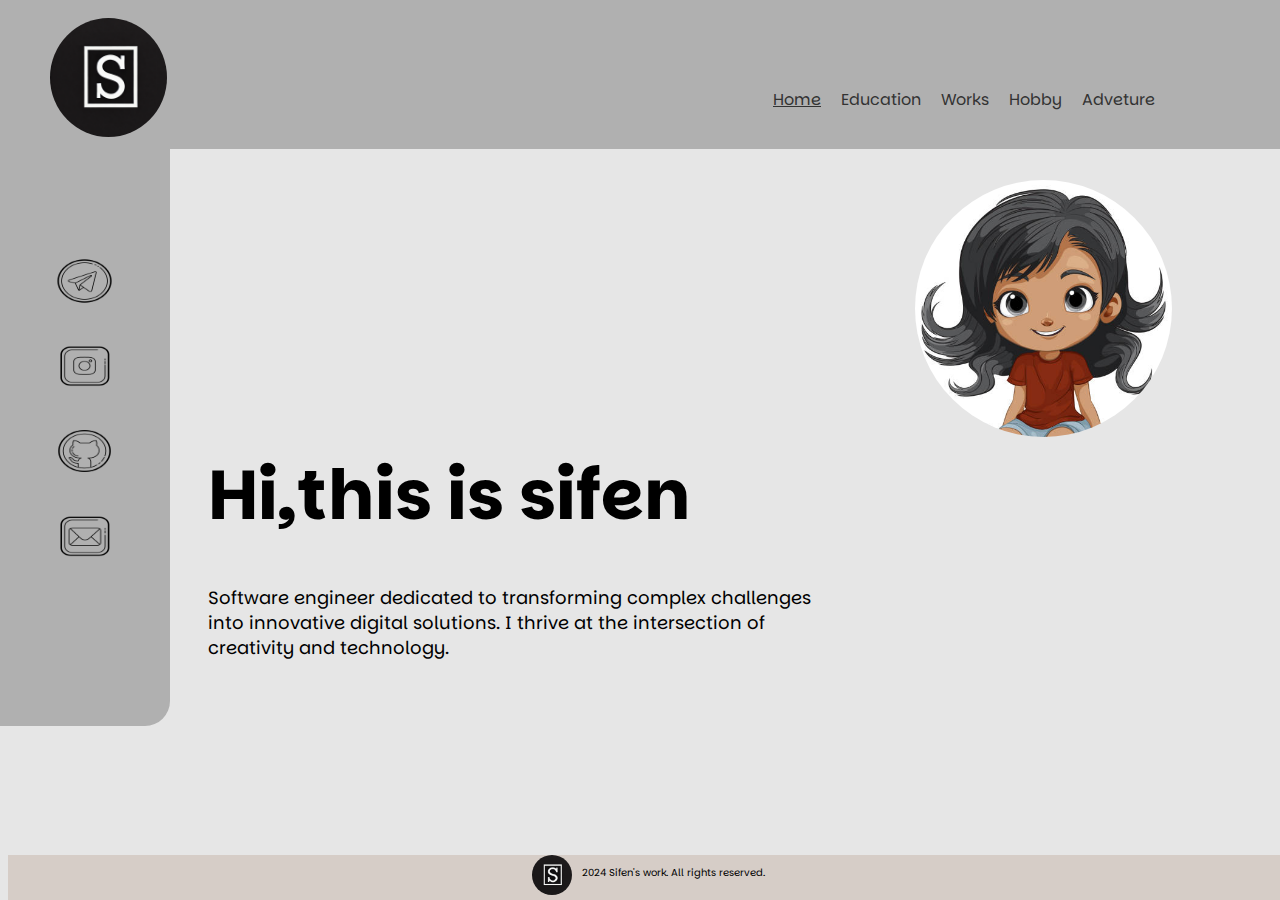
<file: index.html>
<!DOCTYPE html>
<html lang="en">
    <head>
        <meta charset="UTF-8">  
        <meta name="viewport" content="width=device-width, initial-scale=1.0"> 
        <title>Sifen's |work </title>
        <link rel="stylesheet" href="src/css/style.css">
        <link rel="preconnect" href="https://fonts.googleapis.com">
        <link rel="preconnect" href="https://fonts.gstatic.com" crossorigin>
        <link href="https://fonts.googleapis.com/css2?family=Parkinsans:wght@300..800&display=swap" rel="stylesheet"> 
            
          
    </head>
    <body>
    <header >
        <div class="header-container">
        <div class="headerlogo"><img class="headerlogo" src="src/image/logopic.webp" alt="sifen's |work"></div>
       
          <nav>
           <div class="pagesmenu">
             <button class="menubutton" >
                <img class="menuimg" src="src/image/menuhome.png" alt="menu">
            </button>
                
                    <ol class="lil">
                        <li><a class="navhome" href="homepage.html">Home</a></li>
                        <li><a class="naveducation" href="src/educationpage.html">Education</a></li>
                        <li><a class="navworks" href="src/workspage.html">Works</a></li>
                        <li><a class="navhobby" href="src/hobbypage.html">Hobby</a></li>
                        <li><a class="navadventure" href="src/adventurepage.html">Adveture</a></li>
                   </ol>
            </div>       
                   
            
            <div class="contactme">
                <button id="contactme" class="menubutton">
                    <img class="menuimg" src="src/image/menuphoto.png" alt="menu">
                </button>
                    
                        <ul class="lil">
                            <li><a href="https://t.me/yeab23" target="_blank"><img src="src/image/telegramlogo.png" alt="telegram "></a></li>
                            <li><a href="https://www.instagram.com/yeab_biya/" target="_blank"><img src="src/image/instagramlogo.png" alt="instagram"></a></li>
                            <li><a href="https://github.com/biyayeabsra" target="_blank"><img src="src/image/githublogo.png" alt="Github"></a></li>
                            <li><a href="mailto:sifenbiyadegelegn@gmail.com" target="_blank"><img src="src/image/emaillogo.png" alt="email"></a></li>
                        </ul>
                    
            </div>        
                   
            
            
           
           
           <div class="desktopnav">
            <OL>
            
           <LI><div ><a class="navhome" href="homepage.html">Home</a></div></LI>
            <LI> <div ><a class="naveducation"href="src/educationpage.html">Education</a></div></LI>
            <LI> <div ><a class="navworks"href="src/workspage.html">Works</a></div></LI>
            <LI> <div ><a class="navhobby"href="src/hobbypage.html">Hobby</a></div></LI>
            <LI> <div ><a class="navadventure"href="src/adventurepage.html">Adveture</a></div></LI>
           </div></OL>
           <div class="home">Home</div>
           <div class="education">Education</div>
           <div class="work">Works</div>
           <div class="hobby">Hobby</div>
           <div class="adventure">Adventure</div>
           
        
        </nav>
       
        </div>
    </header>
    <div class="centerdiv">   
        <div class="sideme">
            <div><a href="https://t.me/yeab23" target="_blank"><img src="src/image/telegramlogo.png" alt="telegram "></a></div>
            <div><a href="https://www.instagram.com/yeab_biya/"><img src="src/image/instagramlogo.png" alt="instagram"></a></div>
            <div><a href="https://github.com/biyayeabsra" target="_blank"><img src="src/image/githublogo.png" alt="Github"></a></div>
            <div><a href="mailto:sifenbiyadegelegn@gmail.com" target="_blank"><img src="src/image/emaillogo.png" alt="email"></a></div>
        </div> 
    <main>       
        <div class="homepage">
            <div >
                <img class="myimg" src="src/image/profilepic.jpg" alt="me">
            </div>
            <div class="introduction">
                <h3>Hi,this is sifen</h3>
                <p class="intro">Software engineer dedicated to transforming 
                    complex challenges into innovative digital solutions. 
                    I thrive at the intersection of creativity and technology.</p>
            </div>
        </div>
  </main>
</div>
  <footer>
    <div class="divflogo"><img class="footerlogo" src="src/image/logopic.webp" alt=""></div>
    <div class="copyright">
        <p>2024 Sifen's work. All rights reserved.</p>
    </div>
    
</footer>
</body>  


</html>
</file>
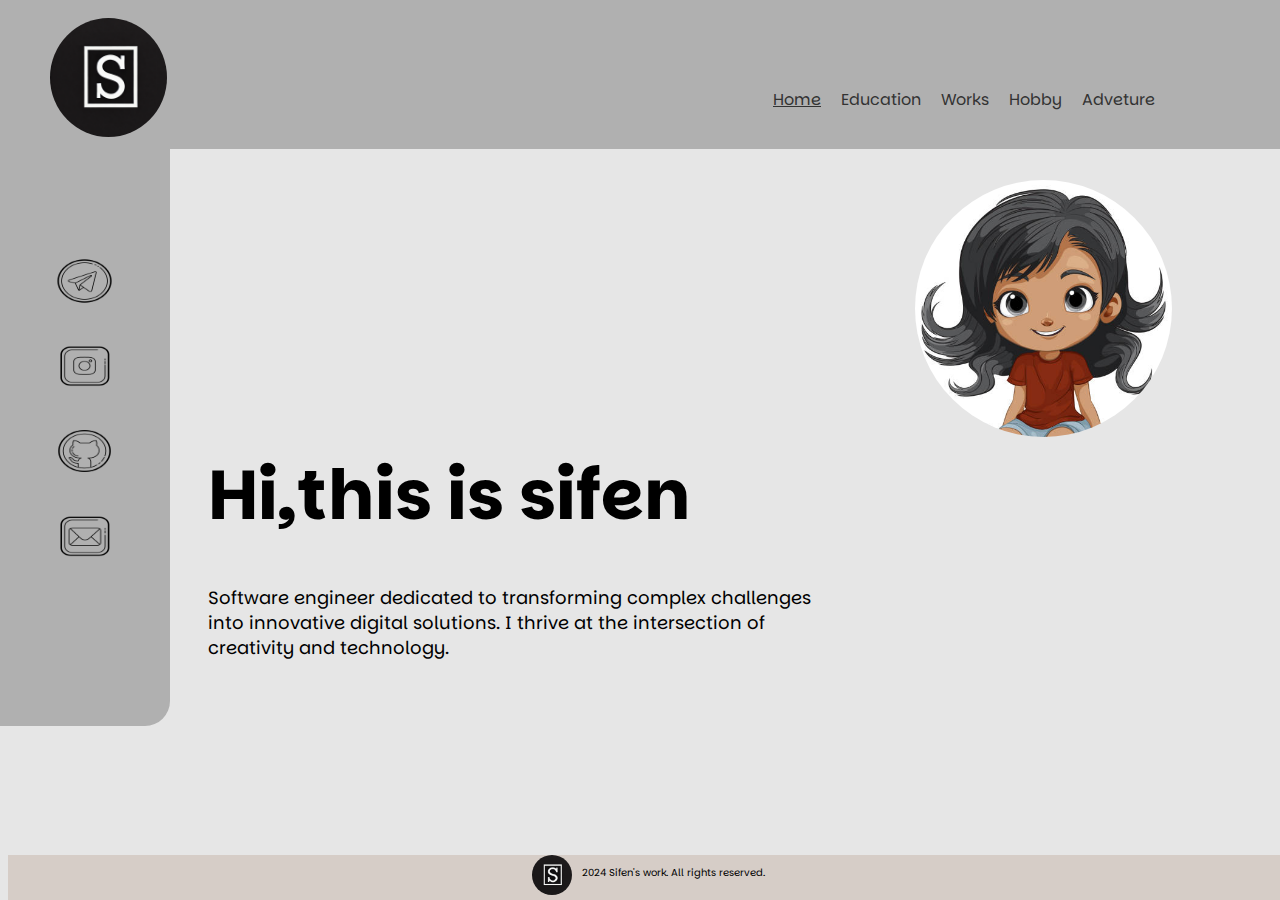
<file: homepage.html>
<!DOCTYPE html>
<html lang="en">
    <head>
        <meta charset="UTF-8">  
        <meta name="viewport" content="width=device-width, initial-scale=1.0"> 
        <title>Sifen's |work </title>
        <link rel="stylesheet" href="/src/css/style.css">
        <link rel="preconnect" href="https://fonts.googleapis.com">
        <link rel="preconnect" href="https://fonts.gstatic.com" crossorigin>
        <link href="https://fonts.googleapis.com/css2?family=Parkinsans:wght@300..800&display=swap" rel="stylesheet"> 
            
          
    </head>
    <body>
    <header >
        <div class="header-container">
        <div class="headerlogo"><img class="headerlogo" src="/src/image/logopic.webp" alt="sifen's |work"></div>
       
          <nav>
           <div class="pagesmenu">
             <button class="menubutton" >
                <img class="menuimg" src="/src/image/menuhome.png" alt="menu">
            </button>
                
                    <ol class="lil">
                        <li><a class="navhome" href="homepage.html">Home</a></li>
                        <li><a class="naveducation" href="/src/educationpage.html">Education</a></li>
                        <li><a class="navworks" href="/src/workspage.html">Works</a></li>
                        <li><a class="navhobby" href="/src/hobbypage.html">Hobby</a></li>
                        <li><a class="navadventure" href="/src/adventurepage.html">Adveture</a></li>
                   </ol>
            </div>       
                   
            
            <div class="contactme">
                <button id="contactme" class="menubutton">
                    <img class="menuimg" src="/src/image/menuphoto.png" alt="menu">
                </button>
                    
                        <ul class="lil">
                            <li><a href="https://t.me/yeab23" target="_blank"><img src="/src/image/telegramlogo.png" alt="telegram "></a></li>
                            <li><a href="https://www.instagram.com/yeab_biya/" target="_blank"><img src="/src/image/instagramlogo.png" alt="instagram"></a></li>
                            <li><a href="https://github.com/biyayeabsra" target="_blank"><img src="/src/image/githublogo.png" alt="Github"></a></li>
                            <li><a href="mailto:sifenbiyadegelegn@gmail.com" target="_blank"><img src="/src/image/emaillogo.png" alt="email"></a></li>
                        </ul>
                    
            </div>        
                   
            
            
           
           
           <div class="desktopnav">
            <OL>
            
           <LI><div ><a class="navhome" href="homepage.html">Home</a></div></LI>
            <LI> <div ><a class="naveducation"href="/src/educationpage.html">Education</a></div></LI>
            <LI> <div ><a class="navworks"href="/src/workspage.html">Works</a></div></LI>
            <LI> <div ><a class="navhobby"href="/src/hobbypage.html">Hobby</a></div></LI>
            <LI> <div ><a class="navadventure"href="/src/adventurepage.html">Adveture</a></div></LI>
           </div></OL>
           <div class="home">Home</div>
           <div class="education">Education</div>
           <div class="work">Works</div>
           <div class="hobby">Hobby</div>
           <div class="adventure">Adventure</div>
           
        
        </nav>
       
        </div>
    </header>
    <div class="centerdiv">   
        <div class="sideme">
            <div><a href="https://t.me/yeab23" target="_blank"><img src="/src/image/telegramlogo.png" alt="telegram "></a></div>
            <div><a href="https://www.instagram.com/yeab_biya/"><img src="/src/image/instagramlogo.png" alt="instagram"></a></div>
            <div><a href="https://github.com/biyayeabsra" target="_blank"><img src="/src/image/githublogo.png" alt="Github"></a></div>
            <div><a href="mailto:sifenbiyadegelegn@gmail.com" target="_blank"><img src="/src/image/emaillogo.png" alt="email"></a></div>
        </div> 
    <main>       
        <div class="homepage">
            <div >
                <img class="myimg" src="/src/image/profilepic.jpg" alt="me">
            </div>
            <div class="introduction">
                <h3>Hi,this is sifen</h3>
                <p class="intro">Software engineer dedicated to transforming 
                    complex challenges into innovative digital solutions. 
                    I thrive at the intersection of creativity and technology.</p>
            </div>
        </div>
  </main>
</div>
  <footer>
    <div class="divflogo"><img class="footerlogo" src="/src/image/logopic.webp" alt=""></div>
    <div class="copyright">
        <p>2024 Sifen's work. All rights reserved.</p>
    </div>
    
</footer>
</body>  


</html>
</file>
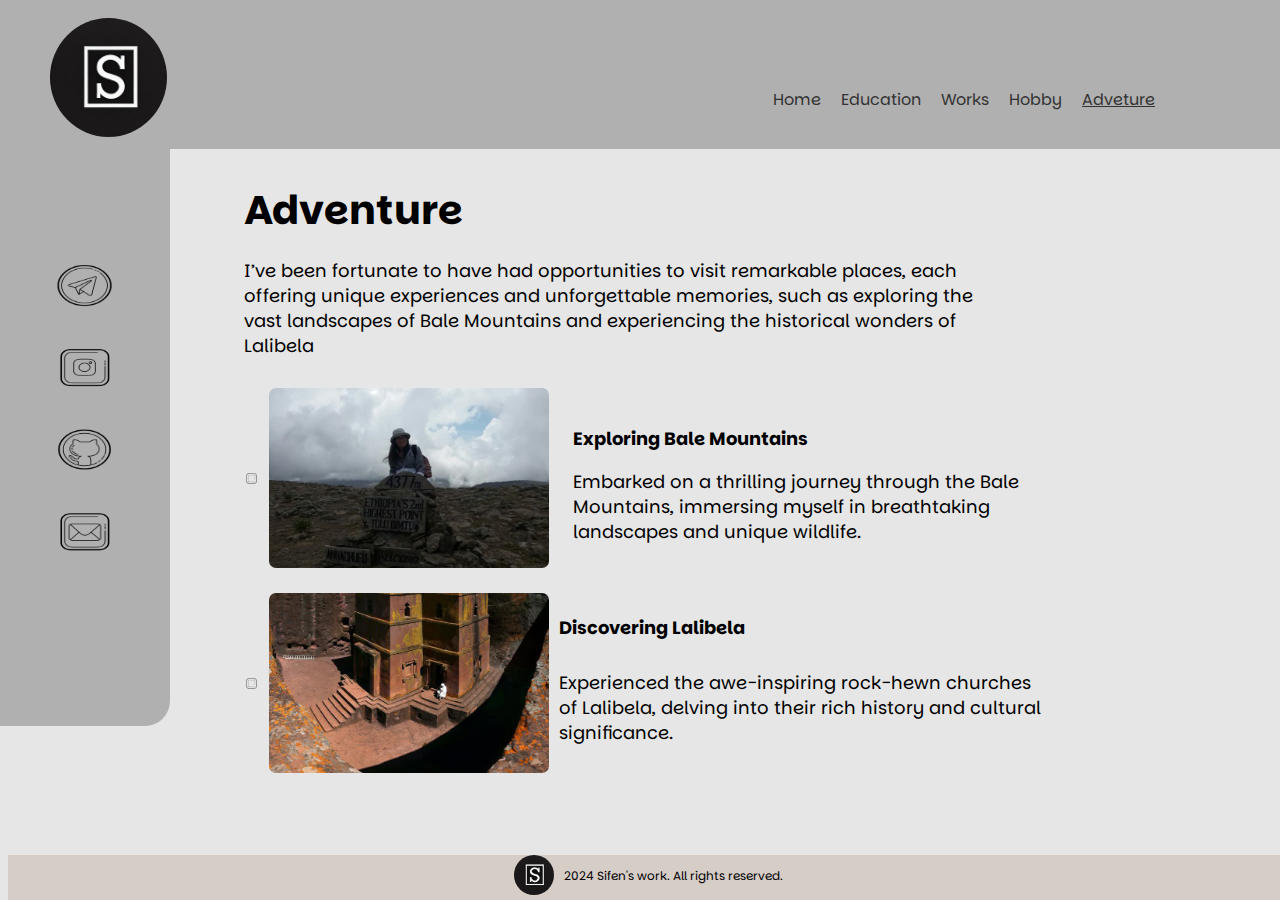
<file: src/adventurepage.html>
<!DOCTYPE html>
<html lang="en">
    <head>
        <meta charset="UTF-8">  
        <meta name="viewport" content="width=device-width, initial-scale=1.0"> 
        <title>Sifen's |work </title>
        <link rel="stylesheet" href="css/styleadventure.css">
        <link rel="preconnect" href="https://fonts.googleapis.com">
        <link rel="preconnect" href="https://fonts.gstatic.com" crossorigin>
        <link href="https://fonts.googleapis.com/css2?family=Parkinsans:wght@300..800&display=swap" rel="stylesheet"> 
            
          
    </head>
    <body>
    <header >
        <div class="header-container">
        <div class="headerlogo"><img class="headerlogo" src="image/logopic.webp" alt="sifen's |work"></div>
       
          <nav>
           <div class="pagesmenu">
             <button class="menubutton" >
                <img class="menuimg" src="image/menuhome.png" alt="menu">
            </button>
                
                    <ol class="lil">
                        <li><a href="../index.html">Home</a></li>
                        <li><a href="educationpage.html">Education</a></li>
                        <li><a href="workspage.html">Works</a></li>
                        <li><a href="hobbypage.html">Hobby</a></li>
                        <li><a href="adventurepage.html">Adveture</a></li>
                   </ol>
            </div>       
                   
            
            <div class="contactme">
                <button class="menubutton">
                    <img class="menuimg" src="image/menuphoto.png" alt="menu">
                </button>
                    
                        <ul class="lil">
                            <li><a href="https://t.me/yeab23" target="_blank"><img src="image/telegramlogo.png" alt="telegram "></a></li>
                            <li><a href="https://www.instagram.com/yeab_biya/" target="_blank"><img src="image/instagramlogo.png" alt="instagram"></a></li>
                            <li><a href="https://github.com/biyayeabsra" target="_blank"><img src="image/githublogo.png" alt="Github"></a></li>
                            <li><a href="mailto:sifenbiyadegelegn@gmail.com" target="_blank"><img src="image/emaillogo.png" alt="email"></a></li>
                        </ul>
                    
            </div>        
                   
            
            
           
           
           <div class="desktopnav">
            <OL>
            
                <LI><div ><a class="navhome" href="../index.html">Home</a></div></LI>
                <LI> <div ><a class="naveducation"href="educationpage.html">Education</a></div></LI>
                <LI> <div ><a class="navworks"href="workspage.html">Works</a></div></LI>
                <LI> <div ><a class="navhobby"href="hobbypage.html">Hobby</a></div></LI>
                <LI> <div ><a class="navadventure"href="adventurepage.html">Adveture</a></div></LI>
           </div></OL>
           <div class="home">Home</div>
           <div class="education">Education</div>
           <div class="work">Works</div>
           <div class="hobby">Hobby</div>
           <div class="adventure">Adventure</div>
           
        
        </nav>
       
        </div>
    </header>
        <div class="sideme">
            <div><a href="https://t.me/yeab23" target="_blank"><img src="image/telegramlogo.png" alt="telegram "></a></div>
            <div><a href="https://www.instagram.com/yeab_biya/" targte="_blank"><img src="image/instagramlogo.png" alt="instagram"></a></div>
            <div><a href="https://github.com/biyayeabsra" target="_blank"><img src="image/githublogo.png" alt="Github"></a></div>
            <div><a href="mailto:sifenbiyadegelegn@gmail.com" target="_blank"><img src="image/emaillogo.png" alt="email"></a></div>
        </div> 
    <main>    
        <section class="adventurepage">
            <div>
                <h3>Adventure</h3>
                <p>I’ve been fortunate to have had opportunities to visit remarkable places, each offering 
                    unique experiences and unforgettable memories, such as exploring the vast landscapes of Bale Mountains
                    and experiencing the
                    historical wonders of Lalibela</p>
            
            </div>
            <div class="listofadveture">
                <div class="adventure1">
                    <div><img src="image/bulletimage.png" alt="1"></div>
                    <div class="imageofadv1"><img src="image/advenimage1.jpg" alt="Scenic view of Bale Mountains "></div>
                    <div class="disc-adventure1">
                        <p class="adventuretitle">Exploring Bale Mountains</p>
                        <p>Embarked on a thrilling journey 
                           through the Bale Mountains, immersing myself in breathtaking 
                           landscapes and unique wildlife.</p>

                    </div>
                </div>
                <div class="adventure2">
                    <div><img src="image/bulletimage.png" alt="2"></div>
                    <div class="imageofadv2"><img src="image/advenimage2.jpg" alt="Scenic outlook of Lalibela"></div>
                    <div>
                        <p class="adventuretitle">Discovering Lalibela</p>
                        <p>Experienced the awe-inspiring rock-hewn churches of 
                            Lalibela, delving into their rich history and cultural significance.</p>
                    </div>
                 </div>    
            </div>



    </section>
</main>
<footer>
    <div class="divflogo"><img class="footerlogo" src="image/logopic.webp" alt=""></div>
    <div class="copyright">
        <p>2024 Sifen's work. All rights reserved.</p>
    </div>
    
</footer>
</body>  


</html>
</file>
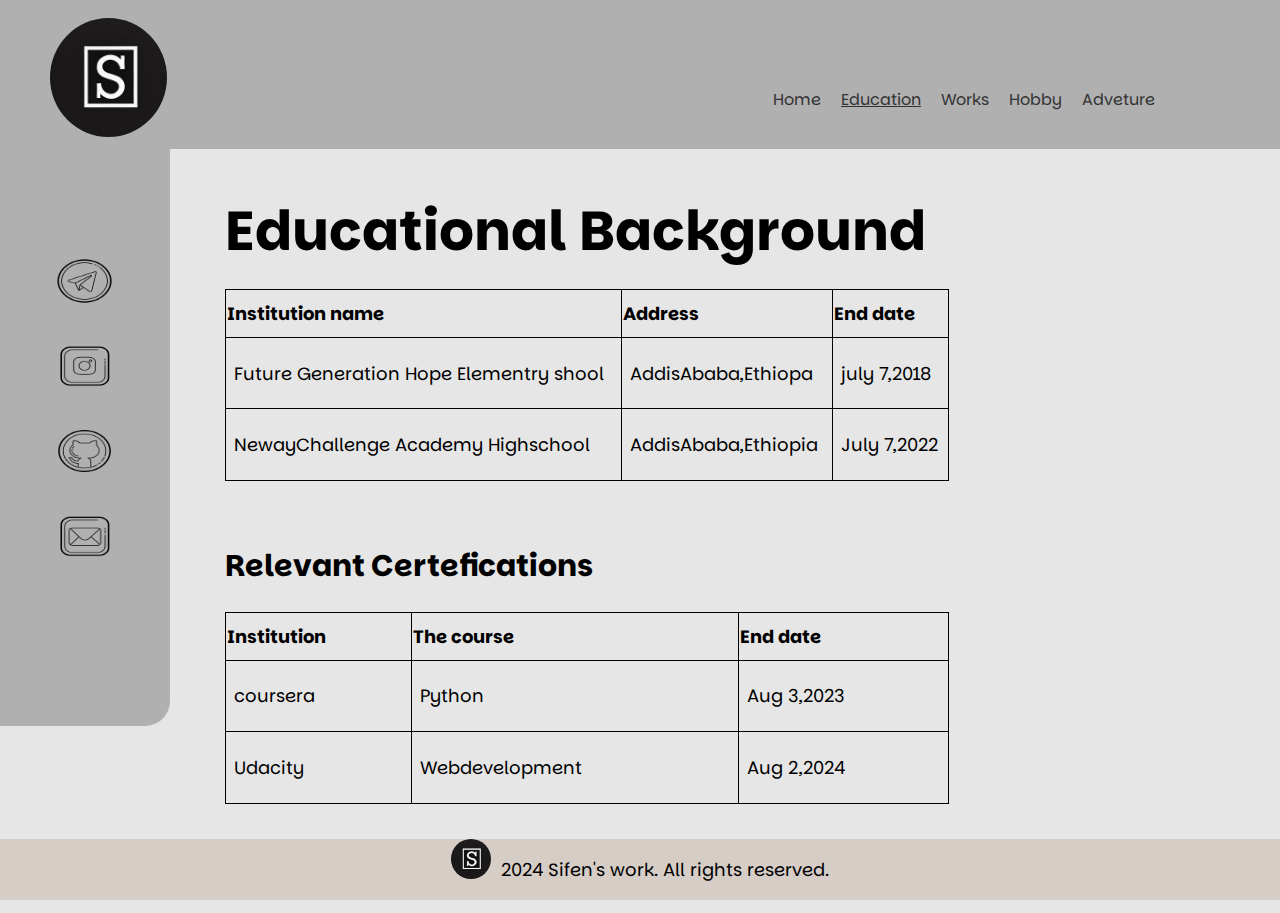
<file: src/educationpage.html>
<!DOCTYPE html>
<html lang="en">
    <head>
        <meta charset="UTF-8">  
        <meta name="viewport" content="width=device-width, initial-scale=1.0"> 
        <title>Sifen's |work </title>
        <link rel="stylesheet" href="css/styleeducation.css">
        <link rel="preconnect" href="https://fonts.googleapis.com">
        <link rel="preconnect" href="https://fonts.gstatic.com" crossorigin>
        <link href="https://fonts.googleapis.com/css2?family=Parkinsans:wght@300..800&display=swap" rel="stylesheet">
          
    </head>
    <body>
        <header >
            <div class="header-container">
            <div class="headerlogo"><img class="headerlogo" src="image/logopic.webp" alt="sifen's |work"></div>
           
              <nav>
               <div class="pagesmenu">
                 <button class="menubutton" >
                    <img class="menuimg" src="image/menuhome.png" alt="menu">
                </button>
                    
                        <ol class="lil">
                            <li><a href="../index.html">Home</a></li>
                            <li><a href="educationpage.html">Education</a></li>
                            <li><a href="workspage.html">Works</a></li>
                            <li><a href="hobbypage.html">Hobby</a></li>
                            <li><a href="adventurepage.html">Adveture</a></li>
                       </ol>
                </div>       
                       
                
                <div class="contactme">
                    <button class="menubutton">
                        <img class="menuimg" src="image/menuphoto.png" alt="menu">
                    </button>
                        
                            <ul class="lil">
                                <li><a href="https://t.me/yeab23" target="_blank"><img src="image/telegramlogo.png" alt="telegram "></a></li>
                                <li><a href="https://www.instagram.com/yeab_biya/" target="_blank"><img src="image/instagramlogo.png" alt="instagram"></a></li>
                                <li><a href="https://github.com/biyayeabsra" target="_blank"><img src="image/githublogo.png" alt="Github"></a></li>
                                <li><a href="mailto:sifenbiyadegelegn@gmail.com" target="_blank"><img src="image/emaillogo.png" alt="email"></a></li>
                            </ul>
                        
                </div>        
                       
                
                
               
               
               <div class="desktopnav">
                <OL>
                
                    <LI><div ><a class="navhome" href="../index.html">Home</a></div></LI>
                    <LI> <div ><a class="naveducation"href="educationpage.html">Education</a></div></LI>
                    <LI> <div ><a class="navworks"href="workspage.html">Works</a></div></LI>
                    <LI> <div ><a class="navhobby"href="hobbypage.html">Hobby</a></div></LI>
                    <LI> <div ><a class="navadventure"href="adventurepage.html">Adveture</a></div></LI>
               </div></OL>
               <div class="home">Home</div>
               <div class="education">Education</div>
               <div class="work">Works</div>
               <div class="hobby">Hobby</div>
               <div class="adventure">Adventure</div>
               
            
            </nav>
           
            </div>
        </header>
        </header>
        <div class="sideme">
            <div><a href="https://t.me/yeab23" target="_blank"><img src="image/telegramlogo.png" alt="telegram "></a></div>
            <div><a href="https://www.instagram.com/yeab_biya/" target="_blank"><img src="image/instagramlogo.png" alt="instagram"></a></div>
            <div><a href="https://github.com/biyayeabsra" target="_blank"><img src="image/githublogo.png" alt="Github"></a></div>
            <div><a href="mailto:sifenbiyadegelegn@gmail.com" target="_blank"><img src="image/emaillogo.png" alt="email"></a></div>
        </div>
    <main>    
     <section class="educationpage">
        <div class="table-wrapper">
            <h3>Educational Background</h3>
        
            <table>
                <tr>
                    <th>Institution name</th>
                    <th>Address</th>
                    <th>End date</th>
                </tr>
                <tr>
                    <td>Future Generation Hope Elementry shool</td>
                    <td>AddisAbaba,Ethiopa</td>
                    <td>july 7,2018</td>
                </tr>
                <tr>
                    <td>NewayChallenge Academy Highschool</td>
                    <td>AddisAbaba,Ethiopia</td>
                    <td>July 7,2022</td>

                </tr>
                
            </table>
        </div>
        <div>
            <h2>Relevant Certefications</h2>
            <table>
                <tr>
                    <th>Institution</th>
                    <th>The course</th>
                    <th>End date</th>
                </tr>
                <tr>
                    <td>coursera</td>
                    <td>Python</td>
                    <td>Aug 3,2023</td>
                </tr>
                <tr>
                    <td>Udacity</td>
                    <td>Webdevelopment</td>
                    <td>Aug 2,2024</td>
                </tr>
            

            </table>
        </div>

    </section>
</main>
<footer>
    <div class="divflogo"><img class="footerlogo" src="image/logopic.webp" alt=""></div>
    <div class="copyright">
        <p>2024 Sifen's work. All rights reserved.</p>
    </div>
    
</footer>
</body>  


</html>
</file>
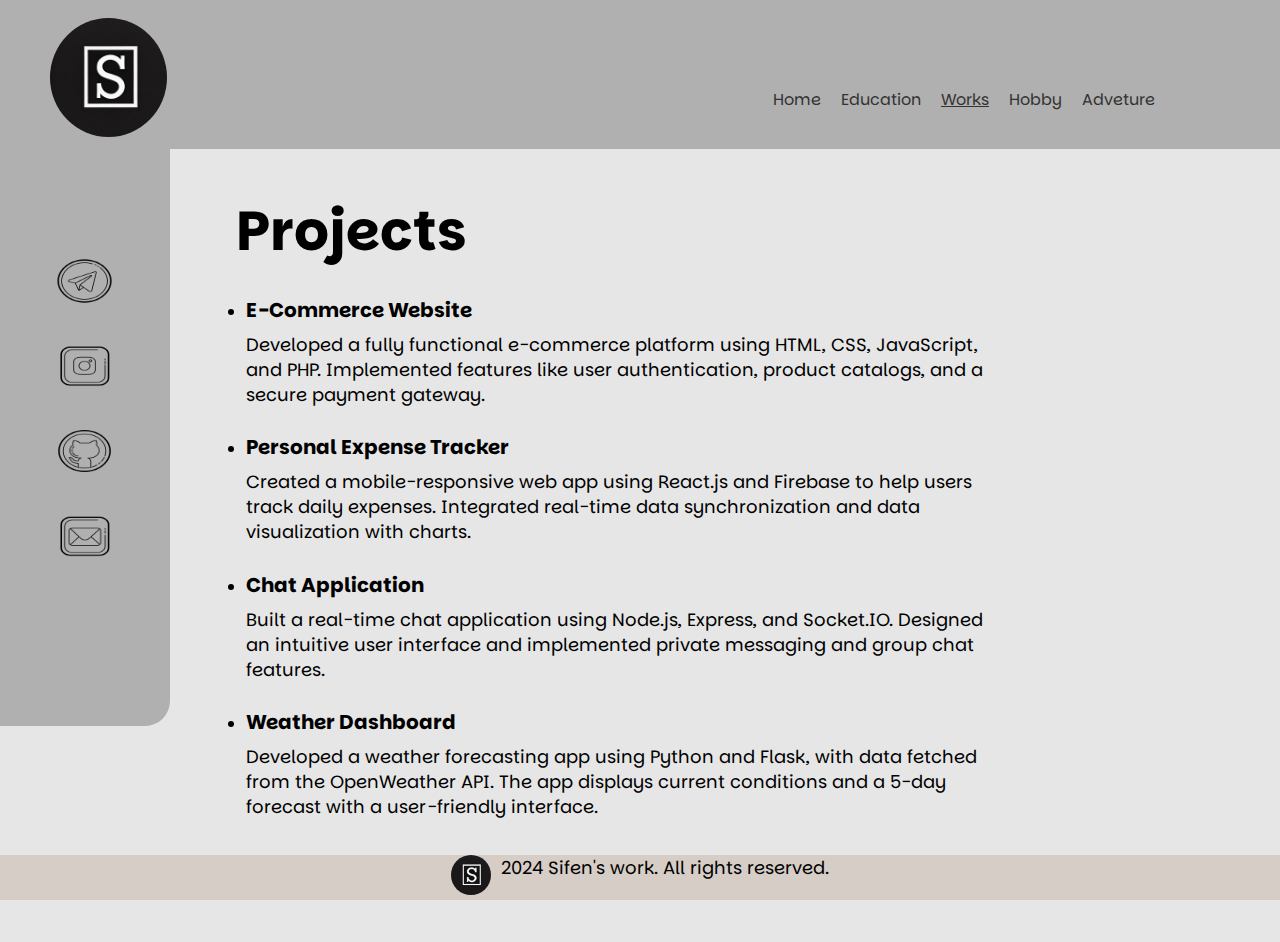
<file: src/workspage.html>
<!DOCTYPE html>
<html lang="en">
    <head>
        <meta charset="UTF-8">  
        <meta name="viewport" content="width=device-width, initial-scale=1.0"> 
        <title>Sifen's |work </title>
        <link rel="stylesheet" href="css/styleworks.css">
        <link rel="preconnect" href="https://fonts.googleapis.com">
        <link rel="preconnect" href="https://fonts.gstatic.com" crossorigin>
        <link href="https://fonts.googleapis.com/css2?family=Parkinsans:wght@300..800&display=swap" rel="stylesheet"> 
            
          
    </head>
    <body>
    <header >
        <div class="header-container">
        <div class="headerlogo"><img class="headerlogo" src="image/logopic.webp" alt="sifen's |work"></div>
       
          <nav>
           <div class="pagesmenu">
             <button class="menubutton" >
                <img class="menuimg" src="image/menuhome.png" alt="menu">
            </button>
                
                    <ol class="lil">
                        <li><a href="../index.html">Home</a></li>
                        <li><a href="educationpage.html">Education</a></li>
                        <li><a href="workspage.html">Works</a></li>
                        <li><a href="hobbypage.html">Hobby</a></li>
                        <li><a href="adventurepage.html">Adveture</a></li>
                   </ol>
            </div>       
                   
            
            <div class="contactme">
                <button class="menubutton">
                    <img class="menuimg" src="image/menuphoto.png" alt="menu">
                </button>
                    
                        <ul class="lil">
                            <li><a href="https://t.me/yeab23" target="_blank"><img src="image/telegramlogo.png" alt="telegram "></a></li>
                            <li><a href="https://www.instagram.com/yeab_biya/" target="_blank"><img src="image/instagramlogo.png" alt="instagram"></a></li>
                            <li><a href="https://github.com/biyayeabsra" target="_blank"><img src="image/githublogo.png" alt="Github"></a></li>
                            <li><a href="mailto:sifenbiyadegelegn@gmail.com" target="_blank"><img src="image/emaillogo.png" alt="email"></a></li>
                        </ul>
                    
            </div>        
                   
            
            
           
           
           <div class="desktopnav">
            <OL>
            
                <LI><div ><a class="navhome" href="../index.html">Home</a></div></LI>
                <LI> <div ><a class="naveducation"href="educationpage.html">Education</a></div></LI>
                <LI> <div ><a class="navworks"href="workspage.html">Works</a></div></LI>
                <LI> <div ><a class="navhobby"href="hobbypage.html">Hobby</a></div></LI>
                <LI> <div ><a class="navadventure"href="adventurepage.html">Adveture</a></div></LI>
           </div></OL>
           <div class="home">Home</div>
           <div class="education">Education</div>
           <div class="work">Works</div>
           <div class="hobby">Hobby</div>
           <div class="adventure">Adventure</div>
           
        
        </nav>
       
        </div>
    </header>
        <div class="sideme">
            <div><a href="https://t.me/yeab23" target="_blank"><img src="image/telegramlogo.png" alt="telegram "></a></div>
            <div><a href="https://www.instagram.com/yeab_biya/" target="_blank"><img src="image/instagramlogo.png" alt="instagram"></a></div>
            <div><a href="https://github.com/biyayeabsra" target="_blank"><img src="image/githublogo.png" alt="Github"></a></div>
            <div><a href="mailto:sifenbiyadegelegn@gmail.com" target="_blank"><img src="image/emaillogo.png" alt="email"></a></div>
        </div> 
    <main>    
    <section class="workspage">
        <div class="parent-container">
            <h3>Projects</h3>
        </div>
        <div >
            <ul>
                <li>
                    <h4>E-Commerce Website</h4>
                        <p>Developed a fully functional
                        e-commerce platform using HTML, CSS, JavaScript,
                        and PHP. Implemented features like user authentication, product catalogs,
                        and a secure payment gateway.</p>
                </li>
                <li>
                    <h4>Personal Expense Tracker</h4>
                    <p>Created a mobile-responsive web app using React.js and Firebase to help users track daily expenses. Integrated 
                        real-time data synchronization and data visualization with charts.</p>

                </li>
                <li>
                    <h4> Chat Application</h4>
                    <p>Built a real-time chat application 
                        using Node.js, Express, and Socket.IO. Designed an 
                        intuitive user interface and implemented private messaging and group chat features.

                    </p>

                </li>
                <li>
                    <h4>Weather Dashboard</h4>
                    <p>Developed a weather forecasting app using Python and Flask, with data fetched from the OpenWeather API. The app displays current conditions and a 5-day forecast with a
                         user-friendly interface.</p>
                </li>

            </ul>
        </div>
    </section>
</main>
<footer>
    <div class="divflogo"><img class="footerlogo" src="image/logopic.webp" alt=""></div>
    <div class="copyright">
        <p>2024 Sifen's work. All rights reserved.</p>
    </div>
    
</footer>
</body>  


</html>
</file>
<file: src/css/style.css>
body{
    font-size: 13px;
    font-family:  "Parkinsans", sans-serif;
    background: #e6e6e6;}

    @media screen and (max-width: 833px)  {
.sideme{
    display:none;
    }

.listedme{
  display:none;
}
.desktopnav{
    display:none !important;
}



.education,.work,.hobby,.adventure{
    display: none;
}
header {
    position: fixed;
    top: 0;
    left: 0;
    width: 100vw; /* Covers the entire viewport width */
    height: 102px; /* Matches the height of .header-container */
    z-index: 1000; /* Ensures the header is above other elements */
    background-color: #B0B0B0; /* Same as container background */
}

.header-container{
    
    align-items: center;
    background-color:#B0B0B0;
    display:flex;
    justify-content:flex-start;
    gap:20px;
    
}   
.header-container nav{
    align-items: center;
    justify-content:flex-start;
}
    


.headerlogo{
    width:60px;
    height:60px;
    border-radius:30px;
    padding-bottom: 0px;
    margin-bottom: 0PX;
    margin-top: 2PX;
    margin-left: 10px;
}
.footerlogo{
    width:40px;
    height: 40px;
    border-radius: 20px;
}
.menuimg{
    width:30px;
    height:24px;
    background-color:#B0B0B0;

}
nav{
    display:flex;
    flex-direction:row;
    margin-top:50px;
    width:80%;
    margin-right:18px
    
}



.home{
    margin-left: auto;

}

.menubutton{
    background-color: #B0B0B0;
    border:none;
    position:relative
}
.menubutton:hover{
    cursor: pointer;
}


.lil {
    list-style: none;
    padding: 0;
    margin: 0;
    position: absolute;
    top: 100%; /* Adjust based on button size */
    left: 0;
    background-color:#B0B0B0;
    color: rgb(17, 16, 16);
    border-radius: 8px;
    box-shadow: 0 2px 8px rgba(129, 123, 123, 0.2);
    overflow: hidden;
    width: 200px;
    display: none;
}

/* Menu Items */
.lil li {
    padding: 12px 16px;
    border-bottom: 1px solid #B0B0B0;
    text-align: center;
}

.lil li:last-child {
    border-bottom: none;
}

.lil li a {
    text-decoration: none;
    color: rgb(0, 0, 0);
    font-size: 16px;
}

.lil li a:hover {
    background-color: #555;
}


.pagesmenu:focus-within .lil {
    display: block;
}
.pagesmenu {
    position: relative;
    display: inline-block; /* Make sure the container is inline with other content */
    outline: none;
}
.contactme {
        position: relative;
        display: inline-block; /* Make sure the container is inline with other content */
    } 
    
.lil {
        list-style: none;
        padding: 0;
        margin: 0;
        position: absolute;
        top: 40px; /* Position the dropdown below the button */
        left: 0; /* Align left edge of menu with button */
        background-color: #B0B0B0;
        color: white;
        border-radius: 8px;
        box-shadow: 0 2px 8px rgba(0, 0, 0, 0.2);
        overflow: hidden;
        width: 100px; /* Adjust width as needed */
        display: none; /* Hidden by default */
    }
    
    /* Menu Items */
    .lil li {
        padding: 10px 14px;
        border-bottom: 1px solid#B0B0B0;
        text-align: center;
    }
    
    .lil li:last-child {
        border-bottom: none;
    }
    
    .lil li a {
        text-decoration: none;
        color: rgb(0, 0, 0);
        font-size: 16px;
    }
    
    .lil li a:hover {
        background-color: #555;
    }
    
    /* Show Menu When Focused */
    .contactme:focus-within .lil {
        display: block; /* Make the list visible when the container gets focus */
    }

.myimg{
    display: inline;
    width:133px;
    height: 133px;
    object-fit: cover  ;
    object-position: top;
    float:right;
    margin-left:8%;
    margin-bottom:10px;
    border-radius: 50%;
    background-color: #e6e6e6;

}
.homepage{
    display:flex;
    flex-direction: column;
    margin-left: 5%;
    margin-top:30vh

}


.introduction{
    width: 70%;
    
    
}
.introduction h3{
    width:337px
}
h3{
    font-size: 40px;
    padding-bottom: 0px;
    margin-bottom: 20px;
    margin-top: 10px;
}
.intro{
    padding-top: 0px;
    margin-top: 0px;
    font-size: 13px;
}
footer{
    width:100%;
    display:flex;
    flex-direction:row;
    justify-content: center;
    position:fixed;
    bottom:0px;
    gap: 10px;
    background-color: #e6e6e6;
    
    
}
.copyright{font-size:10px ;
    
}

    .sideme{
        display:none;
        }
    
    .listedme{
      display:none;
    }
    .desktopnav{
        display:none !important;
    }
   
}
@media(max-width:1193px) and (orientation:landscape){
    .sideme{
        display:none;
        }
    
    .listedme{
      display:none;
    }
    .desktopnav{
        display:none !important;
    }
    
    
    
    .education,.work,.hobby,.adventure{
        display: none;
    }
    header {
        position: fixed;
        top: 0;
        left: 0;
        width: 100vw; 
        height: 102px; 
        z-index: 1000; 
        background-color: #B0B0B0;
    }
    
    .header-container{
        
        align-items: center;
        background-color:#B0B0B0;
        display:flex;
        justify-content:flex-start;
        gap:20px;
        
    }   
    .header-container nav{
        align-items: center;
        justify-content:flex-start;
    }
        
    
    
    .headerlogo{
        width:60px;
        height:60px;
        border-radius:30px;
        padding-bottom: 0px;
        margin-bottom: 0PX;
        margin-top: 2PX;
        margin-left: 10px;
    }
    .footerlogo{
        width:26px;
        height: 26px;
        border-radius: 20px;
    }
    .copyright{
        font-size:10px ;
    }
    .menuimg{
        width:30px;
        height:24px;
        background-color:#B0B0B0;
    
    }
    nav{
        display:flex;
        flex-direction:row;
        margin-top:50px;
        width:80%;
        margin-right:18px
        
    }
    
    
    
    .home{
        margin-left: auto;
    
    }
    
    .menubutton{
        background-color: #B0B0B0;
        border:none;
        position:relative
    }
    .menubutton:hover{
        cursor: pointer;
    }
    
    
    .lil {
        list-style: none;
        padding: 0;
        margin: 0;
        position: absolute;
        top: 100%; /* Adjust based on button size */
        left: 0;
        background-color:#B0B0B0;
        color: rgb(17, 16, 16);
        border-radius: 8px;
        box-shadow: 0 2px 8px rgba(129, 123, 123, 0.2);
        overflow: hidden;
        width: 200px;
        display: none;
    }
    
    /* Menu Items */
    .lil li {
        padding: 12px 16px;
        border-bottom: 1px solid #B0B0B0;
        text-align: center;
    }
    
    .lil li:last-child {
        border-bottom: none;
    }
    
    .lil li a {
        text-decoration: none;
        color: rgb(32, 31, 31);
        font-size: 16px;
    }
    
    .lil li a:hover {
        background-color: #555;
    }
    
    
    .pagesmenu:focus-within .lil {
        display: block;
    }
    .pagesmenu {
        position: relative;
        display: inline-block; /* Make sure the container is inline with other content */
        outline: none;
    }
    .contactme {
            position: relative;
            display: inline-block; /* Make sure the container is inline with other content */
        } 
        
    .lil {
            list-style: none;
            padding: 0;
            margin: 0;
            position: absolute;
            top: 40px; /* Position the dropdown below the button */
            left: 0; /* Align left edge of menu with button */
            background-color: #B0B0B0;
            color: white;
            border-radius: 8px;
            box-shadow: 0 2px 8px rgba(0, 0, 0, 0.2);
            overflow: hidden;
            width: 100px; /* Adjust width as needed */
            display: none; /* Hidden by default */
        }
        
        /* Menu Items */
        .lil li {
            padding: 10px 14px;
            border-bottom: 1px solid#B0B0B0;
            text-align: center;
        }
        
        .lil li:last-child {
            border-bottom: none;
        }
        
        .lil li a {
            text-decoration: none;
            color: rgb(0, 0, 0);
            font-size: 16px;
        }
        
        .lil li a:hover {
            background-color: #555;
        }
        
        /* Show Menu When Focused */
        .contactme:focus-within .lil {
            display: block; /* Make the list visible when the container gets focus */
        }
    
    .myimg{
        display: inline;
        width:133px;
        height: 133px;
        object-fit: cover  ;
        object-position: top;
        float:right;
        margin-left:8%;
        margin-bottom:10px;
        border-radius: 50%;
        background-color: #e6e6e6;
    
    }
    .homepage{
        display:flex;
        flex-direction: column;
        margin-left: 5%;
      margin-top:30vh
    
    }
    
    
    .introduction{
        width: 70%;
        
        
    }
    .introduction h3{
        width:337px
    }
    h3{
        font-size: 40px;
        padding-bottom: 0px;
        margin-bottom: 20px;
        margin-top: 10px;
    }
    .intro{
        padding-top: 0px;
        margin-top: 0px;
        font-size: 13px;
    }
    footer{
        width:100%;
        display:flex;
        flex-direction:row;
        justify-content: center;
        position:fixed;
        bottom:0px;
        gap: 10px;
        background-color: #e6e6e6;
        
    }
    
        .sideme{
            display:none;
            }
        
        .listedme{
          display:none;
        }
        .desktopnav{
            display:none !important;
        }
}
@media screen and (min-width: 834px) and (max-width: 1193px)  and (orientation: portrait)  {
    
        
    .sideme {
        position: fixed; /* Keeps the sidebar fixed to the left side */
        top: 96px; /* Aligns the top of the sidebar with the header */
        left: 0; /* Places the sidebar on the left side of the screen */
        height: 553px; /* Set the height of the sidebar */
        width: 78px; /* Set the width of the sidebar */
        background-color:#B0B0B0; /* Sidebar background color */
        padding: 0 40px; /* Adds 40px padding to the left and right */
        display: flex;
        flex-direction: column; /* Align the items vertically */
        justify-content: center; /* Centers the items vertically */
        align-items: center; /* Centers the icons horizontally */
        gap: 20px; 
        border-bottom-right-radius:25px;
        
    }
    
    .sideme a img {
        width: 75px; /* Set a fixed width for icons */
        height: 57px; /* Set a fixed height for icons */
    }
    
    
    
    .listedme{
      display:none;
    }
    .desktopnav{
        display:none !important;
    }
    
    
    
    .education,.work,.hobby,.adventure{
        display: none;
    }
    
    header {
        position: fixed;
        top: 0;
        left: 0;
        width: 100vw; /* Covers the entire viewport width */
        height: 96px; /* Matches the height of .header-container */
        z-index: 1000; /* Ensures the header is above other elements */
        background-color: #B0B0B0; /* Same as container background */
    }
    
    
    .header-container {
        display: flex;
        align-items: center;
        justify-content: flex-start;
        gap: 20px;
        height: 100%; /* Takes the full height of the header */
        padding: 0 20px; /* Adds horizontal padding */
        margin-left: 30px
    }
    
    /* Header logo */
    .headerlogo {
        width: 67px;
        height: 67px;
        border-radius: 50%; /* Perfect circle */
        margin: 2px 0 0 0; /* Adjust top margin */
    }
    .footerlogo{
        width:40px;
        height: 40px;
        border-radius: 20px;
    }
    .copyright{
        font-size: 10px;
    }
    .menuimg{
        width:35px;
        height:27px;
        background-color:#B0B0B0;
    
    }
    .contactme{
        display: none;
    }
    nav{
        display:flex;
        flex-direction:row;
        margin-top:50px;
        width:80%;
        margin-right:18px
        
    }
    
    
    
    .home{
        margin-left: auto;
    
    }
    
    .menubutton{
        background-color: #B0B0B0;
        border:none;
        position:relative
    }
    .menubutton:hover{
        cursor: pointer;
    }
    
    
    
    
    /* Menu Items */
    .lil li {
        padding: 12px 16px;
        border-bottom: 1px solid #B0B0B0;
        text-align: center;
    }
    
    .lil li:last-child {
        border-bottom: none;
    }
    
    .lil li a {
        text-decoration: none;
        color: rgb(32, 31, 31);
        font-size: 16px;
    }
    
    .lil li a:hover {
        background-color: #555;
    }
    
    
    .pagesmenu:focus-within .lil {
        display: block;
    }
    .pagesmenu {
        position: relative;
        display: inline-block; /* Make sure the container is inline with other content */
        outline: none;
    }
     
        
    .lil {
            list-style: none;
            padding: 0;
            margin: 0;
            position: absolute;
            top: 40px; /* Position the dropdown below the button */
            left: 0; /* Align left edge of menu with button */
            background-color: #B0B0B0;
            color: white;
            border-radius: 8px;
            box-shadow: 0 2px 8px rgba(0, 0, 0, 0.2);
            overflow: hidden;
            width: 100px; /* Adjust width as needed */
            display: none; /* Hidden by default */
        }
        
        /* Menu Items */
        .lil li {
            padding: 10px 14px;
            border-bottom: 1px solid#B0B0B0;
            text-align: center;
        }
        
        .lil li:last-child {
            border-bottom: none;
        }
        
        .lil li a {
            text-decoration: none;
            color: rgb(5, 5, 5);
            font-size: 16px;
        }
        
        .lil li a:hover {
            background-color: #555;
        }
        
        /* Show Menu When Focused */
        .contactme:focus-within .lil {
            display: block; /* Make the list visible when the container gets focus */
        }
    
    .myimg{
        display: inline;
        width:213px;
        height: 230px;
        object-fit: cover;
        object-position: top;
        float:right;
        margin-right:10%;
        margin-bottom:10px;
        border-radius: 50%;
        background-color: #e6e6e6;
    
    }
    .homepage{
        display:flex;
        flex-direction: column;
        margin-left: 26%;
        margin-bottom:15%;
        margin-top:20%
    
    }
    
    
    .introduction{
        width: 70%;
        
        
    }
    .introduction h3{
        width:500px;
        padding : 0px;
        margin-bottom: 42px;
    }
    h3{
        font-size: 64px;
        padding-bottom: 0px;
        margin-bottom: 20px;
        margin-top: 10px;
    }
    .intro{
        padding-top: 0px;
        margin-top: 0px;
        font-size: 16px;
    }
    footer{
        width:100%;
        display:flex;
        flex-direction:row;
        justify-content: center;
        position:fixed;
        bottom:0px;
        gap: 10px;
        background-color: #D6CDC7;
        
    }
    
}
@media screen and (min-width:1194px) and (max-height:834px) and (orientation: landscape),
       (min-width: 1194px){
        
        .sideme {
            position: fixed; /* Keeps the sidebar fixed to the left side */
            top: 96px; /* Aligns the top of the sidebar with the header */
            left: 0; /* Places the sidebar on the left side of the screen */
            height: 70%; /* Set the height of the sidebar */
            width:7%; /* Set the width of the sidebar */
            background-color:#B0B0B0; /* Sidebar background color */
            padding: 0 40px; /* Adds 40px padding to the left and right */
            display: flex;
            flex-direction: column; /* Align the items vertically */
            justify-content: center; /* Centers the items vertically */
            align-items: center; /* Centers the icons horizontally */
            gap: 20px; 
            border-bottom-right-radius:25px;
            
        }
        .sideme a img {
            width: 42px; /* Set a fixed width for icons */
            height: 42px; /* Set a fixed height for icons */
        }
        
        
        
        .listedme{
          display:none;
        }
        .desktopnav ol {
            display: flex; /* Arrange navigation items horizontally */
            list-style: none; /* Remove default list styling */
            
          }.desktopnav{
            margin-left: auto;
        }
        .desktopnav li {
            margin-left: 20px; /* Add spacing between navigation items */
          }
        .desktopnav a {
            text-decoration: none; /* Remove underline from links */
            color: #333; /* Default link color */
            font-size: 16px; /* Font size */
            
          }
        .pagesmenu,.contactme{
            display: none;
        }  

        .desktopnav a.navhome {
            text-decoration: underline;
          }
        
        .education,.work,.hobby,.home,.adventure{
            display: none;
        }
        
        header {
            position: fixed;
            top: 0;
            left: 0;
            width: 100vw; /* Covers the entire viewport width */
            height: 96px; /* Matches the height of .header-container */
            z-index: 1000; /* Ensures the header is above other elements */
            background-color: #B0B0B0; /* Same as container background */
        }
        
        
        .header-container {
            display: flex;
            align-items: center;
            justify-content: flex-start;
            gap: 20px;
            height: 100%; /* Takes the full height of the header */
            padding: 0 20px; /* Adds horizontal padding */
            margin-left: 30px
        }
        
        /* Header logo */
        .headerlogo {
            width: 67px;
            height: 67px;
            border-radius: 50%; /* Perfect circle */
            margin: 2px 0 0 0; /* Adjust top margin */
        }
        .footerlogo{
            width:40px;
            height: 40px;
            border-radius: 20px;
        }
        .copyright{
            font-size: 12px;
        }
        
       
        nav{
            display:flex;
            flex-direction:row;
            margin-top:50px;
            width:80%;
            margin-right:18px
            
        }
        
       
            
        .lil {
                list-style: none;
                padding: 0;
                margin: 0;
                position: absolute;
                top: 40px; /* Position the dropdown below the button */
                left: 0; /* Align left edge of menu with button */
                background-color: #B0B0B0;
                color: white;
                border-radius: 8px;
                box-shadow: 0 2px 8px rgba(0, 0, 0, 0.2);
                overflow: hidden;
                width: 100px; /* Adjust width as needed */
                display: none; /* Hidden by default */
            }
            
            
            .myimg{
                display: inline;
                width:257px;
                height: 257px;
                object-fit: cover  ;
                object-position: top;
                float:right;
                margin-right:100px;
                margin-bottom:0px;
                border-radius: 50%;
                background-color: #e6e6e6;
            
            }
            .homepage{
                display:flex;
                flex-direction: column;
                margin-left: 200px;
                margin-top:20vh
            
            }
            
            
            .introduction{
                width: 60%;
                margin-top:0px
                
                
            }
            .introduction h3{
                width:500px;
                padding : 0px;
                margin-bottom: 42px;
            }
            h3{
                font-size: 64px;
                padding-bottom: 0px;
                margin-bottom: px;
                margin-top: 10px;
            }
            .intro{
                padding-top: 0px;
                margin-top: 0px;
                font-size: 16px;
            }
    
        footer{
            width:100%;
            display:flex;
            flex-direction:row;
            justify-content: center;
            position:fixed;
            bottom:0px;
            gap: 10px;
            background-color: #D6CDC7;
            
        }
       
           
    }          
    @media  (min-height: 835px)and (min-width:1194px){
        h3{
            font-size:69px
        }
        .intro{
            padding-top: 0px;
            margin-top: 0px;
            font-size: 18px;
        }
        .sideme a img {
            width: 75px; /* Set a fixed width for icons */
            height: 60px; /* Set a fixed height for icons */
        }
        .headerlogo {
            width: 117px;
            height: 119px;}
        header {
            height:149px;}
            .copyright{
                font-size: 10px;
            }
        
   }
</file>
<file: src/css/styleadventure.css>
body{
    font-size: 13px;
    font-family:  "Parkinsans", sans-serif;
    background: #e6e6e6;}

    @media screen and (max-width: 833px) {
 .sideme{
    display:none;
}
.listedme{
  display:none;
}
.desktopnav{
    display:none !important;
}



.home,.work,.education,.adventure{
    display: none;
}
header {
    position: fixed;
    top: 0;
    left: 0;
    width: 100vw; /* Covers the entire viewport width */
    height: 96px; /* Matches the height of .header-container */
    z-index: 1000; /* Ensures the header is above other elements */
    background-color: #B0B0B0; /* Same as container background */
}


.header-container{
    width:100%;
    height:102px;
    align-items: center;
    background-color:#B0B0B0;
    display:flex;
    justify-content:flex-start;
    gap:20px;
    
}   
.header-container nav{
    align-items: center;
    justify-content:flex-start;
}
    


.headerlogo{
    width:60px;
    height:60px;
    border-radius:30px;
    padding-bottom: 0px;
    margin-bottom: 0PX;
    margin-top: 2PX;
    margin-left: 10px;
}
.footerlogo{
    width:40px;
    height: 40px;
    border-radius: 20px;
}
.menuimg{
    width:30px;
    height:24px;
    background-color:#B0B0B0;

}
.copyright{
    font-size: 10px;
}
nav{
    display:flex;
    flex-direction:row;
    margin-top:50px;
    width:80%;
    margin-right:18px
    
}



.hobby{
    margin-left: auto;

}

.menubutton{
    background-color: #B0B0B0;
    border:none;
    position:relative
}
.menubutton:hover{
    cursor: pointer;
}


.lil {
    list-style: none;
    padding: 0;
    margin: 0;
    position: absolute;
    top: 100%; /* Adjust based on button size */
    left: 0;
    background-color:#B0B0B0;
    color: rgb(17, 16, 16);
    border-radius: 8px;
    box-shadow: 0 2px 8px rgba(129, 123, 123, 0.2);
    overflow: hidden;
    width: 200px;
    display: none;
}

/* Menu Items */
.lil li {
    padding: 12px 16px;
    border-bottom: 1px solid #B0B0B0;
    text-align: center;
}

.lil li:last-child {
    border-bottom: none;
}

.lil li a {
    text-decoration: none;
    color: rgb(32, 31, 31);
    font-size: 16px;
}

.lil li a:hover {
    background-color: #555;
}


.pagesmenu:focus-within .lil {
    display: block;
}
.pagesmenu {
    position: relative;
    display: inline-block; /* Make sure the container is inline with other content */
    outline: none;
}
.contactme {
        position: relative;
        display: inline-block; /* Make sure the container is inline with other content */
    } 
    
.lil {
        list-style: none;
        padding: 0;
        margin: 0;
        position: absolute;
        top: 40px; /* Position the dropdown below the button */
        left: 0; /* Align left edge of menu with button */
        background-color: #B0B0B0;
        color: white;
        border-radius: 8px;
        box-shadow: 0 2px 8px rgba(0, 0, 0, 0.2);
        overflow: hidden;
        width: 100px; /* Adjust width as needed */
        display: none; /* Hidden by default */
    }
    
    /* Menu Items */
    .lil li {
        padding: 10px 14px;
        border-bottom: 1px solid#B0B0B0;
        text-align: center;
    }
    
    .lil li:last-child {
        border-bottom: none;
    }
    
    .lil li a {
        text-decoration: none;
        color: rgb(0, 0, 0);
        font-size: 16px;
    }
    
    .lil li a:hover {
        background-color: #555;
    }
    
    /* Show Menu When Focused */
    .contactme:focus-within .lil {
        display: block; /* Make the list visible when the container gets focus */
    }
   

h3{
    font-size: 40px;
    padding-bottom: 0px;
    margin-bottom: 20px;
    margin-top: 10px;
}

footer{
    width:100%;
    display:flex;
    flex-direction:row;
    justify-content: center;
    position:fixed;
    bottom:0px;
    gap: 10px;
    background-color: #e6e6e6;
    
}
/* General Table Styling */

/* Adventure Page Section */
.adventurepage {
    padding: 20px;
    text-align: left;
    margin-left: 10px; /* Center the main content */
    margin-top:30%
}

.adventurepage h3 {
    font-size: 32px;
    margin-bottom: 20px;
    font-weight: bold;
    margin-top: 0px;
    padding-top:0px
}

/* Paragraph styling */
.adventurepage p {
    font-size: 13px;
    margin-bottom: 30px;
     padding-top: 0px;
}

/* List of Adventures */
.listofadveture {
    display: flex;
    flex-direction: column; /* Align items in a column */
    gap: 20px; /* Space between the items */
    align-items: center; /* Center the items horizontally */
}

/* Each Adventure item styling */
.adventure1, .adventure2 {
    display: flex;
    flex-direction: row; /* Align items in a row */
    align-items: center; /* Align items to the top of the row */ /* Center items vertically */
    gap: 10px; /* Space between bullet, image, and description */
    max-width: 100%; /* Ensure the items do not stretch beyond the container */
}
.adventuretitle{
    font-weight: bold;

}
/* Bullet image styling */
.adventure1 img, .adventure2 img {
    width: 15px;
    height: 15px;
}

/* Image styling for adventure 1 */
.imageofadv1 img {
    width: 96px;
    height: 94px;
    border-radius: 7px;
    object-fit: cover; /* Ensure the image fits within the size */
}

/* Image styling for adventure 2 */
.imageofadv2 img {
    width: 105px;
    height: 66px;
    border-radius: 7px;
    object-fit: cover; /* Ensure the image fits within the size */
}

/* Description styling for the first adventure */
.disc-adventure1  p {
    font-size:13px;
    margin-bottom: 10px;
    margin-left: 14px;
}
.disc-adventure2  p {
    font-size:13px;
    margin-bottom: 10px;
    padding-left:10px;
}
    }
    @media(max-width:1193px)and (orientation:landscape){
        .sideme{
            display:none;
        }
        .listedme{
          display:none;
        }
        .desktopnav{
            display:none !important;
        }
        
        
        
        .home,.work,.education,.adventure{
            display: none;
        }
        header {
            position: fixed;
            top: 0;
            left: 0;
            width: 100vw; /* Covers the entire viewport width */
            height: 96px; /* Matches the height of .header-container */
            z-index: 1000; /* Ensures the header is above other elements */
            background-color: #B0B0B0; /* Same as container background */
        }
        
        
        .header-container{
            width:100%;
            height:102px;
            align-items: center;
            background-color:#B0B0B0;
            display:flex;
            justify-content:flex-start;
            gap:20px;
            
        }   
        .header-container nav{
            align-items: center;
            justify-content:flex-start;
        }
            
        
        
        .headerlogo{
            width:60px;
            height:60px;
            border-radius:30px;
            padding-bottom: 0px;
            margin-bottom: 0PX;
            margin-top: 2PX;
            margin-left: 10px;
        }
        .footerlogo{
            width:26px;
            height: 26px;
            border-radius: 20px;
        }
        .copyright{
            font-size: 10px;
        }
        .menuimg{
            width:30px;
            height:24px;
            background-color:#B0B0B0;
        
        }
        nav{
            display:flex;
            flex-direction:row;
            margin-top:50px;
            width:80%;
            margin-right:18px
            
        }
        
        
        
        .hobby{
            margin-left: auto;
        
        }
        
        .menubutton{
            background-color: #B0B0B0;
            border:none;
            position:relative
        }
        .menubutton:hover{
            cursor: pointer;
        }
        
        
        .lil {
            list-style: none;
            padding: 0;
            margin: 0;
            position: absolute;
            top: 100%; /* Adjust based on button size */
            left: 0;
            background-color:#B0B0B0;
            color: rgb(17, 16, 16);
            border-radius: 8px;
            box-shadow: 0 2px 8px rgba(129, 123, 123, 0.2);
            overflow: hidden;
            width: 200px;
            display: none;
        }
        
        /* Menu Items */
        .lil li {
            padding: 12px 16px;
            border-bottom: 1px solid #B0B0B0;
            text-align: center;
        }
        
        .lil li:last-child {
            border-bottom: none;
        }
        
        .lil li a {
            text-decoration: none;
            color: rgb(32, 31, 31);
            font-size: 16px;
        }
        
        .lil li a:hover {
            background-color: #555;
        }
        
        
        .pagesmenu:focus-within .lil {
            display: block;
        }
        .pagesmenu {
            position: relative;
            display: inline-block; /* Make sure the container is inline with other content */
            outline: none;
        }
        .contactme {
                position: relative;
                display: inline-block; /* Make sure the container is inline with other content */
            } 
            
        .lil {
                list-style: none;
                padding: 0;
                margin: 0;
                position: absolute;
                top: 40px; /* Position the dropdown below the button */
                left: 0; /* Align left edge of menu with button */
                background-color: #B0B0B0;
                color: white;
                border-radius: 8px;
                box-shadow: 0 2px 8px rgba(0, 0, 0, 0.2);
                overflow: hidden;
                width: 100px; /* Adjust width as needed */
                display: none; /* Hidden by default */
            }
            
            /* Menu Items */
            .lil li {
                padding: 10px 14px;
                border-bottom: 1px solid#B0B0B0;
                text-align: center;
            }
            
            .lil li:last-child {
                border-bottom: none;
            }
            
            .lil li a {
                text-decoration: none;
                color: rgb(0, 0, 0);
                font-size: 16px;
            }
            
            .lil li a:hover {
                background-color: #555;
            }
            
            /* Show Menu When Focused */
            .contactme:focus-within .lil {
                display: block; /* Make the list visible when the container gets focus */
            }
           
        
        h3{
            font-size: 40px;
            padding-bottom: 0px;
            margin-bottom: 20px;
            margin-top: 10px;
        }
        
        footer{
            width:100%;
            display:flex;
            flex-direction:row;
            justify-content: center;
            position:fixed;
            bottom:0px;
            gap: 10px;
            background-color: #e6e6e6;
            
        }
        /* General Table Styling */
        
        /* Adventure Page Section */
        .adventurepage {
            padding: 20px;
            text-align: left;
            margin-left: 10px; /* Center the main content */
            margin-top:30%
        }
        
        .adventurepage h3 {
            font-size: 32px;
            margin-bottom: 20px;
            font-weight: bold;
            margin-top: 0px;
            padding-top:0px
        }
        
        /* Paragraph styling */
        .adventurepage p {
            font-size: 13px;
            margin-bottom: 30px;
             padding-top: 0px;
        }
        
        /* List of Adventures */
        .listofadveture {
            display: flex;
            flex-direction: column; /* Align items in a column */
            gap: 20px; /* Space between the items */
            align-items: center; /* Center the items horizontally */
        }
        
        /* Each Adventure item styling */
        .adventure1, .adventure2 {
            display: flex;
            flex-direction: row; /* Align items in a row */
            align-items: center; /* Align items to the top of the row */ /* Center items vertically */
            gap: 10px; /* Space between bullet, image, and description */
            max-width: 100%; /* Ensure the items do not stretch beyond the container */
        }
        .adventuretitle{
            font-weight: bold;
        
        }
        /* Bullet image styling */
        .adventure1 img, .adventure2 img {
            width: 15px;
            height: 15px;
        }
        
        /* Image styling for adventure 1 */
        .imageofadv1 img {
            width: 96px;
            height: 94px;
            border-radius: 7px;
            object-fit: cover; /* Ensure the image fits within the size */
        }
        
        /* Image styling for adventure 2 */
        .imageofadv2 img {
            width: 105px;
            height: 66px;
            border-radius: 7px;
            object-fit: cover; /* Ensure the image fits within the size */
        }
        
        /* Description styling for the first adventure */
        .disc-adventure1  p {
            font-size:13px;
            margin-bottom: 10px;
            margin-left: 14px;
        }
        .disc-adventure2  p {
            font-size:13px;
            margin-bottom: 10px;
            padding-left:10px;
        }   
    }
    @media screen and (min-width: 834px) and (max-width: 1193px)  and (orientation: portrait)  {
    
        
        .sideme {
            position: fixed; /* Keeps the sidebar fixed to the left side */
            top: 96px; /* Aligns the top of the sidebar with the header */
            left: 0; /* Places the sidebar on the left side of the screen */
            height: 553px; /* Set the height of the sidebar */
            width: 78px; /* Set the width of the sidebar */
            background-color:#B0B0B0; /* Sidebar background color */
            padding: 0 40px; /* Adds 40px padding to the left and right */
            display: flex;
            flex-direction: column; /* Align the items vertically */
            justify-content: center; /* Centers the items vertically */
            align-items: center; /* Centers the icons horizontally */
            gap: 20px; 
            border-bottom-right-radius:25px;
            
        }
        
        .sideme a img {
            width: 42px; /* Set a fixed width for icons */
            height: 42px; /* Set a fixed height for icons */
        }
        
        
        
        .listedme{
          display:none;
        }
        .desktopnav{
            display:none !important;
        }
        
        
        
        .education,.work,.hobby,.adventure{
            display: none;
        }
        
        header {
            position: fixed;
            top: 0;
            left: 0;
            width: 100vw; /* Covers the entire viewport width */
            height: 96px; /* Matches the height of .header-container */
            z-index: 1000; /* Ensures the header is above other elements */
            background-color: #B0B0B0; /* Same as container background */
        }
        
        
        .header-container {
            display: flex;
            align-items: center;
            justify-content: flex-start;
            gap: 20px;
            height: 100%; /* Takes the full height of the header */
            padding: 0 20px; /* Adds horizontal padding */
            margin-left: 30px
        }
        
        /* Header logo */
        .headerlogo {
            width: 67px;
            height: 67px;
            border-radius: 50%; /* Perfect circle */
            margin: 2px 0 0 0; /* Adjust top margin */
        }
        .footerlogo{
            width:40px;
            height: 40px;
            border-radius: 20px;
        }
        .copyright{
            font-size: 10px;
        }
        .menuimg{
            width:35px;
            height:27px;
            background-color:#B0B0B0;
        
        }
        .contactme{
            display: none;
        }
        nav{
            display:flex;
            flex-direction:row;
            margin-top:50px;
            width:80%;
            margin-right:18px
            
        }
        
        
        
        .home{
            margin-left: auto;
        
        }
        
        .menubutton{
            background-color: #B0B0B0;
            border:none;
            position:relative
        }
        .menubutton:hover{
            cursor: pointer;
        }
        
        
        
        
        /* Menu Items */
        .lil li {
            padding: 12px 16px;
            border-bottom: 1px solid #B0B0B0;
            text-align: center;
        }
        
        .lil li:last-child {
            border-bottom: none;
        }
        
        .lil li a {
            text-decoration: none;
            color: rgb(32, 31, 31);
            font-size: 16px;
        }
        
        .lil li a:hover {
            background-color: #555;
        }
        
        
        .pagesmenu:focus-within .lil {
            display: block;
        }
        .pagesmenu {
            position: relative;
            display: inline-block; /* Make sure the container is inline with other content */
            outline: none;
        }
         
            
        .lil {
                list-style: none;
                padding: 0;
                margin: 0;
                position: absolute;
                top: 40px; /* Position the dropdown below the button */
                left: 0; /* Align left edge of menu with button */
                background-color: #B0B0B0;
                color: white;
                border-radius: 8px;
                box-shadow: 0 2px 8px rgba(0, 0, 0, 0.2);
                overflow: hidden;
                width: 100px; /* Adjust width as needed */
                display: none; /* Hidden by default */
            }
            
            /* Menu Items */
            .lil li {
                padding: 10px 14px;
                border-bottom: 1px solid#B0B0B0;
                text-align: center;
            }
            
            .lil li:last-child {
                border-bottom: none;
            }
            
            .lil li a {
                text-decoration: none;
                color: rgb(0, 0, 0);
                font-size: 16px;
            }
            
            .lil li a:hover {
                background-color: #555;
            }
    
        footer{
            width:100%;
            display:flex;
            flex-direction:row;
            justify-content: center;
            position:fixed;
            bottom:0px;
            gap: 10px;
            background-color: #D6CDC7;
            
        }
        h3{
            font-size: 40px;
            padding-bottom: 0px;
            margin-bottom: 20px;
            margin-top: 10px;
        }
        .adventurepage {
            padding: 20px;
            text-align: left;
            margin-left: 20%; /* Center the main content */
            margin-top:120px;
            width:550px
        }
        
        .adventurepage h3 {
            font-size: 40px;
            margin-bottom: 20px;
            font-weight: bold;
            margin-top: 0px;
            padding-top:0px
        }
        
        /* Paragraph styling */
        .adventurepage p {
            font-size: 16px;
            margin-bottom: 30px;
             padding-top: 0px;
        }
        
        /* List of Adventures */
        .listofadveture {
            display: flex;
            flex-direction: column; /* Align items in a column */
            gap: 20px; /* Space between the items */
            align-items: center; /* Center the items horizontally */
            width: 440px;
        }
        
        /* Each Adventure item styling */
        .adventure1, .adventure2 {
            display: flex;
            flex-direction: row; /* Align items in a row */
            align-items: center; /* Align items to the top of the row */ /* Center items vertically */
            gap: 10px; /* Space between bullet, image, and description */
            max-width: 100%; /* Ensure the items do not stretch beyond the container */
        }
        .adventuretitle{
            font-weight: bold;
        
        }
        /* Bullet image styling */
        .adventure1 img, .adventure2 img {
            width: 15px;
            height: 15px;
        }
        
        /* Image styling for adventure 1 */
        .imageofadv1 img {
            width: 96px;
            height: 94px;
            border-radius: 7px;
            object-fit: cover; /* Ensure the image fits within the size */
        }
        
        /* Image styling for adventure 2 */
        .imageofadv2 img {
            width: 105px;
            height: 66px;
            border-radius: 7px;
            object-fit: cover; /* Ensure the image fits within the size */
        }
        
        /* Description styling for the first adventure */
        .disc-adventure1  p {
            font-size:13px;
            margin-bottom: 10px;
            margin-left: 14px;
        }
        .disc-adventure2  p {
            font-size:13px;
            margin-bottom: 10px;
            padding-left:10px;
        }
    }
    @media screen and (min-width:1194px) and (max-height:834px) and (orientation: landscape),
       (min-width: 1194px) {
     
        .sideme {
            position: fixed; /* Keeps the sidebar fixed to the left side */
            top: 96px; /* Aligns the top of the sidebar with the header */
            left: 0; /* Places the sidebar on the left side of the screen */
            height: 70%; /* Set the height of the sidebar */
            width:7%; /* Set the width of the sidebar */
            background-color:#B0B0B0; /* Sidebar background color */
            padding: 0 40px; /* Adds 40px padding to the left and right */
            display: flex;
            flex-direction: column; /* Align the items vertically */
            justify-content: center; /* Centers the items vertically */
            align-items: center; /* Centers the icons horizontally */
            gap: 20px; 
            border-bottom-right-radius:25px;
            
        }
     
     
    
    .sideme a img {
        width: 42px; /* Set a fixed width for icons */
        height: 42px; /* Set a fixed height for icons */
    }
    
    
    
    .listedme{
      display:none;
    }
    .desktopnav ol {
        display: flex; /* Arrange navigation items horizontally */
        list-style: none; /* Remove default list styling */
        
      }.desktopnav{
        margin-left: auto;
    }
    .desktopnav li {
        margin-left: 20px; /* Add spacing between navigation items */
      }
    .desktopnav a {
        text-decoration: none; /* Remove underline from links */
        color: #333; /* Default link color */
        font-size: 16px; /* Font size */
        
      }
    .pagesmenu,.contactme{
        display: none;
    }  
    
    .desktopnav a.navadventure{
        text-decoration: underline;
      }
    
    .education,.work,.hobby,.home,.adventure{
        display: none;
    }
     
     header {
         position: fixed;
         top: 0;
         left: 0;
         width: 100vw; /* Covers the entire viewport width */
         height: 96px; /* Matches the height of .header-container */
         z-index: 1000; /* Ensures the header is above other elements */
         background-color: #B0B0B0; /* Same as container background */
     }
     
     
     .header-container {
         display: flex;
         align-items: center;
         justify-content: flex-start;
         gap: 20px;
         height: 100%; /* Takes the full height of the header */
         padding: 0 20px; /* Adds horizontal padding */
         margin-left: 30px
     }
     
     /* Header logo */
     .headerlogo {
         width: 67px;
         height: 67px;
         border-radius: 50%; /* Perfect circle */
         margin: 2px 0 0 0; /* Adjust top margin */
     }
     .footerlogo{
         width:40px;
         height: 40px;
         border-radius: 20px;
     }
     
     .contactme{
         display: none;
     }
     nav{
         display:flex;
         flex-direction:row;
         margin-top:50px;
         width:80%;
         margin-right:18px
         
     }
    
     footer{
         width:100%;
         display:flex;
         flex-direction:row;
         justify-content: center;
         position:fixed;
         bottom:0px;
         gap: 10px;
         background-color: #D6CDC7;
         
     }
     .copyright{
        font-size: 10px;
    }
     
      h3{
            font-size: 40px;
            padding-bottom: 0px;
            margin-bottom: 20px;
            margin-top: 10px;
        }
        .adventurepage {
            padding: 20px;
            text-align: left;
            margin-left: 16%; /* Center the main content */
            margin-top:120px;
            width:750px
        }
        
        .adventurepage h3 {
            font-size: 40px;
            margin-bottom: 20px;
            font-weight: bold;
            margin-top: 0px;
            padding-top:0px
        }
        
        /* Paragraph styling */
        .adventurepage p {
            font-size: 16px;
            margin-bottom: 30px;
             padding-top: 0px;
        }
        
        /* List of Adventures */
        .listofadveture {
            display: flex;
            flex-direction: column; /* Align items in a column */
            gap: 20px; /* Space between the items */
            align-items: center; /* Center the items horizontally */
            width: 800px;
        }
        
        /* Each Adventure item styling */
        .adventure1, .adventure2 {
            display: flex;
            flex-direction: row; /* Align items in a row */
            align-items: center; /* Align items to the top of the row */ /* Center items vertically */
            gap: 10px; /* Space between bullet, image, and description */
            max-width: 100%; /* Ensure the items do not stretch beyond the container */
        }
        .adventuretitle{
            font-weight: bold;
        
        }
        /* Bullet image styling */
        .adventure1 img, .adventure2 img {
            width: 15px;
            height: 15px;
        }
        
        /* Image styling for adventure 1 */
        .imageofadv1 img {
            width: 280px;
            height: 180px;
            border-radius: 7px;
            object-fit: cover; /* Ensure the image fits within the size */
        }
        
        /* Image styling for adventure 2 */
        .imageofadv2 img {
            width: 280px;
            height: 180px;
            border-radius: 7px;
            object-fit: cover; /* Ensure the image fits within the size */
        }
        
        /* Description styling for the first adventure */
        .disc-adventure1  p {
            font-size:16px;
            margin-bottom: 10px;
            margin-left: 14px;
        }
        .disc-adventure2  p {
            font-size:16px;
            margin-bottom: 10px;
            padding-left:10px;
        }
     
    }          
    @media  (min-height: 835px)and (min-width:1194px){
        h3{
            font-size:55px
        }
        .sideme a img {
            width: 75px; /* Set a fixed width for icons */
            height: 57px; /* Set a fixed height for icons */
        }
        .headerlogo {
            width: 117px;
            height: 119px;}
        header {
            height:149px;}
        .adventurepage{padding: 20px; 
            margin-bottom: 7%;
           margin-left:24vh;
               MARGIN-TOP:18vh;} 
        .adventurepage p{
            font-size:18px;
            
        }  
        .adventuretitle{
            font-size:20px;
        } 
        .copyright{
            font-size: 12px;
        }
             
    }
</file>
<file: src/css/styleeducation.css>
body{
    font-size: 13px;
    font-family:  "Parkinsans", sans-serif;
    background-color: #e6e6e6;
}
html, body {
    margin: 0;
    padding: 0;
    box-sizing: border-box;
}
@media screen and (max-width: 833px) {
.sideme{
    display:none;
}
.listedme{
  display:none;
}
.desktopnav{
    display:none !important;
}



.home,.hobby,.work,.adventure{
    display: none;
}

header {
    position: fixed;
    top: 0;
    left: 0;
    width: 100vw; /* Covers the entire viewport width */
    height: 96px; /* Matches the height of .header-container */
    z-index: 1000; /* Ensures the header is above other elements */
    background-color: #B0B0B0; /* Same as container background */
}
.header-container{
    
    align-items: center;
    background-color:#B0B0B0;
    display:flex;
    justify-content:flex-start;
    gap:20px;
    height: 96px;
    
}   
.header-container nav{
    align-items: center;
    justify-content:flex-start;
    margin-bottom: 0px;
    padding-bottom: 0px;
}
    


.headerlogo{
    width:60px;
    height:60px;
    border-radius:30px;
    padding-bottom: 0px;
    margin-bottom: 0PX;
    margin-top: 2PX;
    margin-left: 10px;
}

.footerlogo{
    width:40px;
    height: 40px;
    border-radius: 20px;
}
.copyright{
    font-size: 10px;
}
.menuimg{
    width:30px;
    height:24px;
    background-color:#B0B0B0;

}
nav {
    display: flex;
    flex-direction: row;
    align-items: center;
    justify-content: flex-start;
    gap: 10px;
    width:70%;
    margin: 0; /* Remove margins */
}



.education{
    margin-left: auto;

}

.menubutton{
    background-color: #B0B0B0;
    border:none;
    position:relative
}
.menubutton:hover{
    cursor: pointer;
}


.lil {
    list-style: none;
    padding: 0;
    margin: 0;
    position: absolute;
    top: 100%; /* Adjust based on button size */
    left: 0;
    background-color:#B0B0B0;
    color: rgb(17, 16, 16);
    border-radius: 8px;
    box-shadow: 0 2px 8px rgba(129, 123, 123, 0.2);
    overflow: hidden;
    width: 200px;
    display: none;
}

/* Menu Items */
.lil li {
    padding: 12px 16px;
    border-bottom: 1px solid #B0B0B0;
    text-align: center;
}

.lil li:last-child {
    border-bottom: none;
}

.lil li a {
    text-decoration: none;
    color: rgb(32, 31, 31);
    font-size: 16px;
}

.lil li a:hover {
    background-color: #555;
}


.pagesmenu:focus-within .lil {
    display: block;
}
.pagesmenu {
    position: relative;
    display: inline-block; /* Make sure the container is inline with other content */
    outline: none;
}
.contactme {
        position: relative;
        display: inline-block; /* Make sure the container is inline with other content */
    } 
    
.lil {
        list-style: none;
        padding: 0;
        margin: 0;
        position: absolute;
        top: 40px; /* Position the dropdown below the button */
        left: 0; /* Align left edge of menu with button */
        background-color: #B0B0B0;
        color: white;
        border-radius: 8px;
        box-shadow: 0 2px 8px rgba(0, 0, 0, 0.2);
        overflow: hidden;
        width: 100px; /* Adjust width as needed */
        display: none; /* Hidden by default */
    }
    
    /* Menu Items */
    .lil li {
        padding: 10px 14px;
        border-bottom: 1px solid#B0B0B0;
        text-align: center;
    }
    
    .lil li:last-child {
        border-bottom: none;
    }
    
    .lil li a {
        text-decoration: none;
        
        font-size: 16px;
    }
    
    .lil li a:hover {
        background-color: #555;
    }
    
    /* Show Menu When Focused */
    .contactme:focus-within .lil {
        display: block; /* Make the list visible when the container gets focus */
    }
   

h3{
    font-size: 40px;
    padding-bottom: 0px;
    margin-bottom: 20px;
    margin-top: 10px;
}
.intro{
    padding-top: 0px;
    margin-top: 0px;
}
footer{
    width:100%;
    display:flex;
    flex-direction:row;
    justify-content: center;
    position:fixed;
    bottom:0px;
    gap: 10px;
    background-color: #e6e6e6;
    
}
/* General Table Styling */



h3 {
    font-size: 1.5rem;
    margin-bottom: 20px;
    font-weight: bold;
    margin-left:10px;
    margin-top: 40px;
}
.educationpage{
   padding: 0 10px; /* Add padding on the left and right */
    margin-left: 10px;
    margin-bottom: 20%; /* Adjust as needed */
    MARGIN-TOP:120PX ;
}

table {
    width: 70%; /* Fixed width of 368px */
    height: 192px; /* Fixed height of 192px */
    border-collapse: collapse; /* Collapse borders between cells */
    margin-bottom: 20px; /* Space between tables */
    margin:0; /* Remove margin-left for smaller screens */
    box-sizing: border-box; /* Prevents overflow and ensures proper padding */
}

/* Table header cell */
th {
   
    color: black; /* Black text color */
    text-align: left;
   
    font-size: 13px;
    border: 1px solid black; /* Border for header */
}

/* Table data cell */
td {
    font-size: 13px; /* Adjust font size for data */
    text-align: left; /* Align text to the left */
    padding: 8px; /* Add padding for spacing */
    border: 1px solid black; /* Define cell borders */
    vertical-align: middle; /* Center content vertically */
}

/* Table borders */
table, th, td {
    border: 1px solid black; /* Black border for the table and its cells */
}
}


@media(max-width:1193px)and (orientation:landscape){
    .sideme{
        display:none;
    }
    .listedme{
      display:none;
    }
    .desktopnav{
        display:none !important;
    }
    
    
    
    .home,.hobby,.work,.adventure{
        display: none;
    }
    
    header {
        position: fixed;
        top: 0;
        left: 0;
        width: 100vw; /* Covers the entire viewport width */
        height: 96px; /* Matches the height of .header-container */
        z-index: 1000; /* Ensures the header is above other elements */
        background-color: #B0B0B0; /* Same as container background */
    }
    .header-container{
        
        align-items: center;
        background-color:#B0B0B0;
        display:flex;
        justify-content:flex-start;
        gap:20px;
        height: 96px;
        
    }   
    .header-container nav{
        align-items: center;
        justify-content:flex-start;
        margin-bottom: 0px;
        padding-bottom: 0px;
    }
        
    
    
    .headerlogo{
        width:60px;
        height:60px;
        border-radius:30px;
        padding-bottom: 0px;
        margin-bottom: 0PX;
        margin-top: 2PX;
        margin-left: 10px;
    }
    
    .footerlogo{
        width:26px;
        height: 26px;
        border-radius: 13px;
    }
    .copyright{
        font-size: 10px;
    }
    .menuimg{
        width:30px;
        height:24px;
        background-color:#B0B0B0;
    
    }
    nav {
        display: flex;
        flex-direction: row;
        align-items: center;
        justify-content: flex-start;
        gap: 10px;
        width:70%;
        margin: 0; /* Remove margins */
    }
    
    
    
    .education{
        margin-left: auto;
    
    }
    
    .menubutton{
        background-color: #B0B0B0;
        border:none;
        position:relative
    }
    .menubutton:hover{
        cursor: pointer;
    }
    
    
    .lil {
        list-style: none;
        padding: 0;
        margin: 0;
        position: absolute;
        top: 100%; /* Adjust based on button size */
        left: 0;
        background-color:#B0B0B0;
        color: rgb(17, 16, 16);
        border-radius: 8px;
        box-shadow: 0 2px 8px rgba(129, 123, 123, 0.2);
        overflow: hidden;
        width: 200px;
        display: none;
    }
    
    /* Menu Items */
    .lil li {
        padding: 12px 16px;
        border-bottom: 1px solid #B0B0B0;
        text-align: center;
    }
    
    .lil li:last-child {
        border-bottom: none;
    }
    
    .lil li a {
        text-decoration: none;
        color: rgb(32, 31, 31);
        font-size: 16px;
    }
    
    .lil li a:hover {
        background-color: #555;
    }
    
    
    .pagesmenu:focus-within .lil {
        display: block;
    }
    .pagesmenu {
        position: relative;
        display: inline-block; /* Make sure the container is inline with other content */
        outline: none;
    }
    .contactme {
            position: relative;
            display: inline-block; /* Make sure the container is inline with other content */
        } 
        
    .lil {
            list-style: none;
            padding: 0;
            margin: 0;
            position: absolute;
            top: 40px; /* Position the dropdown below the button */
            left: 0; /* Align left edge of menu with button */
            background-color: #B0B0B0;
            color: white;
            border-radius: 8px;
            box-shadow: 0 2px 8px rgba(0, 0, 0, 0.2);
            overflow: hidden;
            width: 100px; /* Adjust width as needed */
            display: none; /* Hidden by default */
        }
        
        /* Menu Items */
        .lil li {
            padding: 10px 14px;
            border-bottom: 1px solid#B0B0B0;
            text-align: center;
        }
        
        .lil li:last-child {
            border-bottom: none;
        }
        
        .lil li a {
            text-decoration: none;
            color:rgba(0, 0, 0);
            font-size: 16px;
        }
        
        .lil li a:hover {
            background-color: #555;
        }
        
        /* Show Menu When Focused */
        .contactme:focus-within .lil {
            display: block; /* Make the list visible when the container gets focus */
        }
       
    
    h3{
        font-size: 40px;
        padding-bottom: 0px;
        margin-bottom: 20px;
        margin-top: 10px;
    }
    .intro{
        padding-top: 0px;
        margin-top: 0px;
    }
    footer{
        width:100%;
        display:flex;
        flex-direction:row;
        justify-content: center;
        position:fixed;
        bottom:0px;
        gap: 10px;
        background-color: #e6e6e6;
        
    }
    /* General Table Styling */
    
    
    
    h3 {
        font-size: 1.5rem;
        margin-bottom: 20px;
        font-weight: bold;
        margin-left:10px;
        margin-top: 40px;
    }
    .educationpage{
       padding: 0 10px; /* Add padding on the left and right */
        margin-left: 10px;
        margin-bottom: 20%; /* Adjust as needed */
        MARGIN-TOP:120PX ;
    }
    
    table {
        width: 70%; /* Fixed width of 368px */
        height: 192px; /* Fixed height of 192px */
        border-collapse: collapse; /* Collapse borders between cells */
        margin-bottom: 20px; /* Space between tables */
        margin:0; /* Remove margin-left for smaller screens */
        box-sizing: border-box; /* Prevents overflow and ensures proper padding */
    }
    
    /* Table header cell */
    th {
       
        color: black; /* Black text color */
        text-align: left;
       
        font-size: 13px;
        border: 1px solid black; /* Border for header */
    }
    
    /* Table data cell */
    td {
        font-size: 13px; /* Adjust font size for data */
        text-align: left; /* Align text to the left */
        padding: 8px; /* Add padding for spacing */
        border: 1px solid black; /* Define cell borders */
        vertical-align: middle; /* Center content vertically */
    }
    
    /* Table borders */
    table, th, td {
        border: 1px solid black; /* Black border for the table and its cells */
    }  
}
    
@media screen and (min-width: 834px) and (max-width: 1193px)  and (orientation: portrait){
        
        .sideme {
            position: fixed; /* Keeps the sidebar fixed to the left side */
            top: 96px; /* Aligns the top of the sidebar with the header */
            left: 0; /* Places the sidebar on the left side of the screen */
            height: 553px; /* Set the height of the sidebar */
            width: 78px; /* Set the width of the sidebar */
            background-color:#B0B0B0; /* Sidebar background color */
            padding: 0 40px; /* Adds 40px padding to the left and right */
            display: flex;
            flex-direction: column; /* Align the items vertically */
            justify-content: center; /* Centers the items vertically */
            align-items: center; /* Centers the icons horizontally */
            gap: 20px; 
            border-bottom-right-radius:25px;
            
        }
        
        .sideme a img {
            width: 42px; /* Set a fixed width for icons */
            height: 42px; /* Set a fixed height for icons */
        }
        
        
        
        .listedme{
          display:none;
        }
        .desktopnav{
            display:none !important;
        }
        
        
        
        .education,.work,.hobby,.adventure{
            display: none;
        }
        
        header {
            position: fixed;
            top: 0;
            left: 0;
            width: 100vw; /* Covers the entire viewport width */
            height: 96px; /* Matches the height of .header-container */
            z-index: 1000; /* Ensures the header is above other elements */
            background-color: #B0B0B0; /* Same as container background */
        }
        
        
        .header-container {
            display: flex;
            align-items: center;
            justify-content: flex-start;
            gap: 20px;
            height: 100%; /* Takes the full height of the header */
            padding: 0 20px; /* Adds horizontal padding */
            margin-left: 30px
        }
        
        /* Header logo */
        .headerlogo {
            width: 67px;
            height: 67px;
            border-radius: 50%; /* Perfect circle */
            margin: 2px 0 0 0; /* Adjust top margin */
        }
        .footerlogo{
            width:40px;
            height: 40px;
            border-radius: 20px;
        }
        .copyright{
            font-size: 10px;
        }
        .menuimg{
            width:35px;
            height:27px;
            background-color:#B0B0B0;
        
        }
        .contactme{
            display: none;
        }
        nav{
            display:flex;
            flex-direction:row;
            margin-top:50px;
            width:80%;
            margin-right:18px
            
        }
        
        
        
        .home{
            margin-left: auto;
        
        }
        
        .menubutton{
            background-color: #B0B0B0;
            border:none;
            position:relative
        }
        .menubutton:hover{
            cursor: pointer;
        }
        
        
        
        
        /* Menu Items */
        .lil li {
            padding: 12px 16px;
            border-bottom: 1px solid #B0B0B0;
            text-align: center;
        }
        
        .lil li:last-child {
            border-bottom: none;
        }
        
        .lil li a {
            text-decoration: none;
            color: rgb(32, 31, 31);
            font-size: 16px;
        }
        
        .lil li a:hover {
            background-color: #555;
        }
        
        
        .pagesmenu:focus-within .lil {
            display: block;
        }
        .pagesmenu {
            position: relative;
            display: inline-block; /* Make sure the container is inline with other content */
            outline: none;
        }
         
            
        .lil {
                list-style: none;
                padding: 0;
                margin: 0;
                position: absolute;
                top: 40px; /* Position the dropdown below the button */
                left: 0; /* Align left edge of menu with button */
                background-color: #B0B0B0;
                color: white;
                border-radius: 8px;
                box-shadow: 0 2px 8px rgba(0, 0, 0, 0.2);
                overflow: hidden;
                width: 100px; /* Adjust width as needed */
                display: none; /* Hidden by default */
            }
            
            /* Menu Items */
            .lil li {
                padding: 10px 14px;
                border-bottom: 1px solid#B0B0B0;
                text-align: center;
            }
            
            .lil li:last-child {
                border-bottom: none;
            }
            
            .lil li a {
                text-decoration: none;
                color: rgb(3, 3, 3);
                font-size: 16px;
            }
            
            .lil li a:hover {
                background-color: #555;
            }
    
        footer{
            width:100%;
            display:flex;
            flex-direction:row;
            justify-content: center;
            position:fixed;
            bottom:0px;
            gap: 10px;
            background-color: #D6CDC7;
            
        }
        h3{
            font-size: 40px;
            padding-bottom: 0px;
            margin-bottom: 20px;
            margin-top: 10px;
        }
        .educationpage{
            padding: 20px; /* Add padding around the content */
            margin-bottom: 15%;
            margin-left: 20%; /* Center the main content */
            margin-top:120px;
         }
         
         table {
             width: 70%; /* Fixed width of 368px */
             height: 192px; /* Fixed height of 192px */
             border-collapse: collapse; /* Collapse borders between cells */
             margin-bottom: 20px; /* Space between tables */
             margin:0; /* Remove margin-left for smaller screens */
             box-sizing: border-box; /* Prevents overflow and ensures proper padding */
         }
         
         /* Table header cell */
         th {
            
             color: black; /* Black text color */
             text-align: left;
            
             font-size: 13px;
             border: 1px solid black; /* Border for header */
         }
         
         /* Table data cell */
         td {
             font-size: 13px; /* Adjust font size for data */
             text-align: left; /* Align text to the left */
             padding: 8px; /* Add padding for spacing */
             border: 1px solid black; /* Define cell borders */
             vertical-align: middle; /* Center content vertically */
         }
         
         /* Table borders */
         table, th, td {
             border: 1px solid black; /* Black border for the table and its cells */
         } 
    }
    @media screen and (min-width:1194px) and (max-height:834px) and (orientation: landscape),
    (min-width: 1194px) 
     {
        .sideme {
            position: fixed; /* Keeps the sidebar fixed to the left side */
            top: 96px; /* Aligns the top of the sidebar with the header */
            left: 0; /* Places the sidebar on the left side of the screen */
            height: 70%; /* Set the height of the sidebar */
            width:7%; /* Set the width of the sidebar */
            background-color:#B0B0B0; /* Sidebar background color */
            padding: 0 40px; /* Adds 40px padding to the left and right */
            display: flex;
            flex-direction: column; /* Align the items vertically */
            justify-content: center; /* Centers the items vertically */
            align-items: center; /* Centers the icons horizontally */
            gap: 20px; 
            border-bottom-right-radius:25px;
            
        }
        
        .sideme a img {
            width: 42px; /* Set a fixed width for icons */
            height: 42px; /* Set a fixed height for icons */
        }
        
        
        
        .listedme{
          display:none;
        }
        .desktopnav ol {
            display: flex; /* Arrange navigation items horizontally */
            list-style: none; /* Remove default list styling */
            
          }.desktopnav{
            margin-left: auto;
        }
        .desktopnav li {
            margin-left: 20px; /* Add spacing between navigation items */
          }
        .desktopnav a {
            text-decoration: none; /* Remove underline from links */
            color: #333; /* Default link color */
            font-size: 16px; /* Font size */
            
          }
        .pagesmenu,.contactme{
            display: none;
        }  

        .desktopnav a.naveducation {
            text-decoration: underline;
          }
        
        .education,.work,.hobby,.home,.adventure{
            display: none;
        }
        header {
            position: fixed;
            top: 0;
            left: 0;
            width: 100vw; /* Covers the entire viewport width */
            height: 96px; /* Matches the height of .header-container */
            z-index: 1000; /* Ensures the header is above other elements */
            background-color: #B0B0B0; /* Same as container background */
        }
        
        
        .header-container {
            display: flex;
            align-items: center;
            justify-content: flex-start;
            gap: 20px;
            height: 100%; /* Takes the full height of the header */
            padding: 0 20px; /* Adds horizontal padding */
            margin-left: 30px
        }
        
        /* Header logo */
        .headerlogo {
            width: 67px;
            height: 67px;
            border-radius: 50%; /* Perfect circle */
            margin: 2px 0 0 0; /* Adjust top margin */
        }
        .footerlogo{
            width:40px;
            height: 40px;
            border-radius: 20px;
        }
        .copyright{
            font-size: 10px;
        }
        
        .contactme{
            display: none;
        }
        nav{
            display:flex;
            flex-direction:row;
            margin-top:50px;
            width:80%;
            margin-right:18px
            
        }
        
        
        footer{
            width:100%;
            display:flex;
            flex-direction:row;
            justify-content: center;
            position:fixed;
            bottom:0px;
            gap: 10px;
            background-color: #D6CDC7;
            
        }
        .educationpage {
            padding: 20px; /* Add padding around the content */
            margin-bottom: 15%;
            margin-left: 16%; /* Center the main content */
            margin-top:120px;
            
        }
         h3{
            font-size: 40px;
            padding-bottom: 0px;
            margin-bottom: 20px;
            margin-top: 10px;
        }
        h2{
            margin-top: 7vh;
            font-size: 24px;

        }
         
         table {
             width: 70%; /* Fixed width of 368px */
             height: 192px; /* Fixed height of 192px */
             border-collapse: collapse; /* Collapse borders between cells */
             margin-bottom: 20px; /* Space between tables */
             margin:0; /* Remove margin-left for smaller screens */
             box-sizing: border-box; /* Prevents overflow and ensures proper padding */
         }
         
         /* Table header cell */
         th {
            
             color: black; /* Black text color */
             text-align: left;
            
             font-size: 16px;
             border: 1px solid black; /* Border for header */
         }
         
         /* Table data cell */
         td {
             font-size: 13px; /* Adjust font size for data */
             text-align: left; /* Align text to the left */
             padding: 8px; /* Add padding for spacing */
             border: 1px solid black; /* Define cell borders */
             vertical-align: middle; /* Center content vertically */
         }
         
         /* Table borders */
         table, th, td {
             border: 1px solid black; /* Black border for the table and its cells */
         } 
     }
     @media  (min-height: 835px)and (min-width:1194px){
        h3{
            font-size:55px
        }
        th {
          font-size: 18px;}
        td{font-size:18px

        }  
          h2{
            font-size:30px;
          }
          .sideme a img {
            width: 75px; /* Set a fixed width for icons */
            height: 60px; /* Set a fixed height for icons */
        }
        .headerlogo {
            width: 117px;
            height: 119px;}
        header {
            height:149px;}
         .educationpage {
                padding: 20px; /* Add padding around the content */
                margin-bottom: 7%;
                margin-left:vh;
                MARGIN-TOP:18vh;
               
                
            }
            p{
                font-size:18px
            }
            .copyright{
                font-size: 12px;
            }
       }
</file>
<file: src/css/styleworks.css>
body{
    font-size: 13px;
    font-family:  "Parkinsans", sans-serif;
    background-color: #e6e6e6;
}
html, body {
    margin: 0;
    padding: 0;
    box-sizing: border-box;
}

@media screen and (max-width: 833px) 
 { .sideme{
    display:none;
}
.listedme{
  display:none;
}
.desktopnav{
    display:none !important;
}


.home,.hobby,.education,.adventure{
    display: none;
}

header {
    position: fixed;
    top: 0;
    left: 0;
    width: 100vw; /* Covers the entire viewport width */
    height: 96px; /* Matches the height of .header-container */
    z-index: 1000; /* Ensures the header is above other elements */
    background-color: #B0B0B0; /* Same as container background */
}
.header-container{
    
    align-items: center;
    background-color:#B0B0B0;
    display:flex;
    justify-content:flex-start;
    gap:20px;
    
}   
.header-container nav{
    align-items: center;
    justify-content:flex-start;
}
    


.headerlogo{
    width:60px;
    height:60px;
    border-radius:30px;
    padding-bottom: 0px;
    margin-bottom: 0PX;
    margin-top: 2PX;
    margin-left: 10px;
}
.footerlogo{
    width:40px;
    height: 40px;
    border-radius: 20px;
}
.copyright{
    font-size: 10px;
}
.menuimg{
    width:30px;
    height:24px;
    background-color:#B0B0B0;

}
nav{
    display:flex;
    flex-direction:row;
    margin-top:50px;
    width:80%;
    margin-right:18px
    
}



.work{
    margin-left: auto;

}

.menubutton{
    background-color: #B0B0B0;
    border:none;
    position:relative
}
.menubutton:hover{
    cursor: pointer;
}


.lil {
    list-style: none;
    padding: 0;
    margin: 0;
    position: absolute;
    top: 100%; /* Adjust based on button size */
    left: 0;
    background-color:#B0B0B0;
    color: rgb(17, 16, 16);
    border-radius: 8px;
    box-shadow: 0 2px 8px rgba(129, 123, 123, 0.2);
    overflow: hidden;
    width: 200px;
    display: none;
}

/* Menu Items */
.lil li {
    padding: 12px 16px;
    border-bottom: 1px solid #B0B0B0;
    text-align: center;
}

.lil li:last-child {
    border-bottom: none;
}

.lil li a {
    text-decoration: none;
    color: rgb(32, 31, 31);
    font-size: 16px;
}

.lil li a:hover {
    background-color: #555;
}


.pagesmenu:focus-within .lil {
    display: block;
}
.pagesmenu {
    position: relative;
    display: inline-block; /* Make sure the container is inline with other content */
    outline: none;
}
.contactme {
        position: relative;
        display: inline-block; /* Make sure the container is inline with other content */
    } 
    
.lil {
        list-style: none;
        padding: 0;
        margin: 0;
        position: absolute;
        top: 40px; /* Position the dropdown below the button */
        left: 0; /* Align left edge of menu with button */
        background-color: #B0B0B0;
        color: rgb(0, 0, 0);
        border-radius: 8px;
        box-shadow: 0 2px 8px rgba(0, 0, 0, 0.2);
        overflow: hidden;
        width: 100px; /* Adjust width as needed */
        display: none; /* Hidden by default */
    }
    
    /* Menu Items */
    .lil li {
        padding: 10px 14px;
        border-bottom: 1px solid#B0B0B0;
        text-align: center;
    }
    
    .lil li:last-child {
        border-bottom: none;
    }
    
    .lil li a {
        text-decoration: none;
        color: rgb(0, 0, 0);
        font-size: 16px;
    }
    
    .lil li a:hover {
        background-color: #555;
    }
    
    /* Show Menu When Focused */
    .contactme:focus-within .lil {
        display: block; /* Make the list visible when the container gets focus */
    }
   

h3{
    font-size: 40px;
    padding-bottom: 0px;
    margin-bottom: 20px;
    margin-top: 10px;
}

footer{
    width:100%;
    display:flex;
    flex-direction:row;
    justify-content: center;
    position:fixed;
    bottom:0px;
    gap: 10px;
    background-color: #e6e6e6;
    
}
ul{
    padding-left:10px
}
.workspage {
    padding: 0 10px; /* Add padding on the left and right */
    margin-left: 10px;
    margin-bottom: 20%; /* Adjust as needed */
    MARGIN-TOP:120PX
}

.parent-container {
    width: 100%; /* Full width of the screen */
    display: flex;
    justify-content: center; /* Center horizontally */
    align-items: center; /* Center vertically if needed */
    
}

/* Reset margin and control spacing for h3 */
h3 {
    font-size: 32px; /* Large enough heading for readability */
    margin-left:10p; /* Remove default margin */
    padding-TOP: 0; /* Add padding for top and bottom spacing if needed */
    text-align: cente; /* Center the heading */
    width: 100%; /* Ensure the heading takes the full width of its container */
}
}
@media(max-width:1193px)and (orientation:landscape){ .sideme{
    display:none;
}
.listedme{
  display:none;
}
.desktopnav{
    display:none !important;
}


.home,.hobby,.education,.adventure{
    display: none;
}

header {
    position: fixed;
    top: 0;
    left: 0;
    width: 100vw; /* Covers the entire viewport width */
    height: 96px; /* Matches the height of .header-container */
    z-index: 1000; /* Ensures the header is above other elements */
    background-color: #B0B0B0; /* Same as container background */
}
.header-container{
    
    align-items: center;
    background-color:#B0B0B0;
    display:flex;
    justify-content:flex-start;
    gap:20px;
    
}   
.header-container nav{
    align-items: center;
    justify-content:flex-start;
}
    


.headerlogo{
    width:60px;
    height:60px;
    border-radius:30px;
    padding-bottom: 0px;
    margin-bottom: 0PX;
    margin-top: 2PX;
    margin-left: 10px;
}
.footerlogo{
    width:26px;
    height: 26px;
    border-radius: 20px;
}
.copyright{
    font-size: 10px;
}
.menuimg{
    width:30px;
    height:24px;
    background-color:#B0B0B0;

}
nav{
    display:flex;
    flex-direction:row;
    margin-top:50px;
    width:80%;
    margin-right:18px
    
}



.work{
    margin-left: auto;

}

.menubutton{
    background-color: #B0B0B0;
    border:none;
    position:relative
}
.menubutton:hover{
    cursor: pointer;
}


.lil {
    list-style: none;
    padding: 0;
    margin: 0;
    position: absolute;
    top: 100%; /* Adjust based on button size */
    left: 0;
    background-color:#B0B0B0;
    color: rgb(17, 16, 16);
    border-radius: 8px;
    box-shadow: 0 2px 8px rgba(129, 123, 123, 0.2);
    overflow: hidden;
    width: 200px;
    display: none;
}

/* Menu Items */
.lil li {
    padding: 12px 16px;
    border-bottom: 1px solid #B0B0B0;
    text-align: center;
}

.lil li:last-child {
    border-bottom: none;
}

.lil li a {
    text-decoration: none;
    color: rgb(32, 31, 31);
    font-size: 16px;
}

.lil li a:hover {
    background-color: #555;
}


.pagesmenu:focus-within .lil {
    display: block;
}
.pagesmenu {
    position: relative;
    display: inline-block; /* Make sure the container is inline with other content */
    outline: none;
}
.contactme {
        position: relative;
        display: inline-block; /* Make sure the container is inline with other content */
    } 
    
.lil {
        list-style: none;
        padding: 0;
        margin: 0;
        position: absolute;
        top: 40px; /* Position the dropdown below the button */
        left: 0; /* Align left edge of menu with button */
        background-color: #B0B0B0;
        color: white;
        border-radius: 8px;
        box-shadow: 0 2px 8px rgba(0, 0, 0, 0.2);
        overflow: hidden;
        width: 100px; /* Adjust width as needed */
        display: none; /* Hidden by default */
    }
    
    /* Menu Items */
    .lil li {
        padding: 10px 14px;
        border-bottom: 1px solid#B0B0B0;
        text-align: center;
    }
    
    .lil li:last-child {
        border-bottom: none;
    }
    
    .lil li a {
        text-decoration: none;
        color: rgb(0, 0, 0);
        font-size: 16px;
    }
    
    .lil li a:hover {
        background-color: #555;
    }
    
    /* Show Menu When Focused */
    .contactme:focus-within .lil {
        display: block; /* Make the list visible when the container gets focus */
    }
   

h3{
    font-size: 40px;
    padding-bottom: 0px;
    margin-bottom: 20px;
    margin-top: 10px;
}

footer{
    width:100%;
    display:flex;
    flex-direction:row;
    justify-content: center;
    position:fixed;
    bottom:0px;
    gap: 10px;
    background-color: #e6e6e6;
    
}
ul{
    padding-left:10px
}
.workspage {
    padding: 0 10px; /* Add padding on the left and right */
    margin-left: 10px;
    margin-bottom: 20%; /* Adjust as needed */
    MARGIN-TOP:120PX
}

.parent-container {
    width: 100%; /* Full width of the screen */
    display: flex;
    justify-content: center; /* Center horizontally */
    align-items: center; /* Center vertically if needed */
    
}

/* Reset margin and control spacing for h3 */
h3 {
    font-size: 32px; /* Large enough heading for readability */
    margin-left:10p; /* Remove default margin */
    padding-TOP: 0; /* Add padding for top and bottom spacing if needed */
    text-align: cente; /* Center the heading */
    width: 100%; /* Ensure the heading takes the full width of its container */
}}
@media screen and (min-width: 834px) and (max-width: 1193px)  and (orientation: portrait){
    
        
    .sideme {
        position: fixed; /* Keeps the sidebar fixed to the left side */
        top: 96px; /* Aligns the top of the sidebar with the header */
        left: 0; /* Places the sidebar on the left side of the screen */
        height: 70%; /* Set the height of the sidebar */
        width:7%; /* Set the width of the sidebar */
        background-color:#B0B0B0; /* Sidebar background color */
        padding: 0 40px; /* Adds 40px padding to the left and right */
        display: flex;
        flex-direction: column; /* Align the items vertically */
        justify-content: center; /* Centers the items vertically */
        align-items: center; /* Centers the icons horizontally */
        gap: 20px; 
        border-bottom-right-radius:25px;
        
    }
        
        .sideme a img {
            width: 42px; /* Set a fixed width for icons */
            height: 42px; /* Set a fixed height for icons */
        }
        
        
        
        .listedme{
          display:none;
        }
        .desktopnav{
            display:none !important;
        }
        
        
        
        .education,.work,.hobby,.adventure{
            display: none;
        }
        
        header {
            position: fixed;
            top: 0;
            left: 0;
            width: 100vw; /* Covers the entire viewport width */
            height: 96px; /* Matches the height of .header-container */
            z-index: 1000; /* Ensures the header is above other elements */
            background-color: #B0B0B0; /* Same as container background */
        }
        
        
        .header-container {
            display: flex;
            align-items: center;
            justify-content: flex-start;
            gap: 20px;
            height: 100%; /* Takes the full height of the header */
            padding: 0 20px; /* Adds horizontal padding */
            margin-left: 30px
        }
        
        /* Header logo */
        .headerlogo {
            width: 67px;
            height: 67px;
            border-radius: 50%; /* Perfect circle */
            margin: 2px 0 0 0; /* Adjust top margin */
        }
        .footerlogo{
            width:40px;
            height: 40px;
            border-radius: 20px;
        }
        .copyright{
            font-size: 10px;
        }
        .menuimg{
            width:35px;
            height:27px;
            background-color:#B0B0B0;
        
        }
        .contactme{
            display: none;
        }
        nav{
            display:flex;
            flex-direction:row;
            margin-top:50px;
            width:80%;
            margin-right:18px
            
        }
        
        
        
        .home{
            margin-left: auto;
        
        }
        
        .menubutton{
            background-color: #B0B0B0;
            border:none;
            position:relative
        }
        .menubutton:hover{
            cursor: pointer;
        }
        
        
        
        
        /* Menu Items */
        .lil li {
            padding: 12px 16px;
            border-bottom: 1px solid #B0B0B0;
            text-align: center;
        }
        
        .lil li:last-child {
            border-bottom: none;
        }
        
        .lil li a {
            text-decoration: none;
            color: rgb(32, 31, 31);
            font-size: 16px;
        }
        
        .lil li a:hover {
            background-color: #555;
        }
        
        
        .pagesmenu:focus-within .lil {
            display: block;
        }
        .pagesmenu {
            position: relative;
            display: inline-block; /* Make sure the container is inline with other content */
            outline: none;
        }
         
            
        .lil {
                list-style: none;
                padding: 0;
                margin: 0;
                position: absolute;
                top: 40px; /* Position the dropdown below the button */
                left: 0; /* Align left edge of menu with button */
                background-color: #B0B0B0;
                color: white;
                border-radius: 8px;
                box-shadow: 0 2px 8px rgba(0, 0, 0, 0.2);
                overflow: hidden;
                width: 100px; /* Adjust width as needed */
                display: none; /* Hidden by default */
            }
            
            /* Menu Items */
            .lil li {
                padding: 10px 14px;
                border-bottom: 1px solid#B0B0B0;
                text-align: center;
            }
            
            .lil li:last-child {
                border-bottom: none;
            }
            
            .lil li a {
                text-decoration: none;
                color: rgb(5, 5, 5);
                font-size: 16px;
            }
            
            .lil li a:hover {
                background-color: #555;
            }
    
        footer{
            width:100%;
            display:flex;
            flex-direction:row;
            justify-content: center;
            position:fixed;
            bottom:0px;
            gap: 10px;
            background-color: #D6CDC7;
            
        }
        h3{
            font-size: 40px;
            padding-bottom: 0px;
            margin-bottom: 20px;
            margin-top: 10px;
        }
        
        ul{
            padding-left:10px
        }
        ul li,p{
            font-size: 16px;
            margin-top: 0px;
            margin-bottom: 0px;
            
        }
        h4{
            padding:0px;
            margin-bottom: 8px;
        }
        .workspage {
            padding: 20px; /* Add padding around the content */
            margin-bottom: 15%;
            margin-left: 20%; /* Center the main content */
            margin-top:120px;
            width:550px
        }
        
        .parent-container {
            width: 100%; /* Full width of the screen */
            display: flex;
            justify-content: center; /* Center horizontally */
            align-items: center; /* Center vertically if needed */
            
        }
        
        /* Reset margin and control spacing for h3 */
        h3 {
            font-size: 32px; /* Large enough heading for readability */
            margin-left:10p; /* Remove default margin */
            padding-TOP: 0; /* Add padding for top and bottom spacing if needed */
            text-align: cente; /* Center the heading */
            width: 100%; /* Ensure the heading takes the full width of its container */
        } 
        
       
       }
       @media screen and (min-width:1194px) and (max-height:834px) and (orientation: landscape),
       (min-width: 1194px) 
        {
        
            .sideme {
                position: fixed; /* Keeps the sidebar fixed to the left side */
                top: 96px; /* Aligns the top of the sidebar with the header */
                left: 0; /* Places the sidebar on the left side of the screen */
                height: 70%; /* Set the height of the sidebar */
                width:7%; /* Set the width of the sidebar */
                background-color:#B0B0B0; /* Sidebar background color */
                padding: 0 40px; /* Adds 40px padding to the left and right */
                display: flex;
                flex-direction: column; /* Align the items vertically */
                justify-content: center; /* Centers the items vertically */
                align-items: center; /* Centers the icons horizontally */
                gap: 20px; 
                border-bottom-right-radius:25px;
                
            }
        .sideme a img {
            width: 42px; /* Set a fixed width for icons */
            height: 42px; /* Set a fixed height for icons */
        }
        
        
        
        .listedme{
          display:none;
        }
        .desktopnav ol {
            display: flex; /* Arrange navigation items horizontally */
            list-style: none; /* Remove default list styling */
            
          }.desktopnav{
            margin-left: auto;
        }
        .desktopnav li {
            margin-left: 20px; /* Add spacing between navigation items */
          }
        .desktopnav a {
            text-decoration: none; /* Remove underline from links */
            color: #333; /* Default link color */
            font-size: 16px; /* Font size */
            
          }
        .pagesmenu,.contactme{
            display: none;
        }  

        .desktopnav a.navworks {
            text-decoration: underline;
          }
        
        .education,.work,.hobby,.home,.adventure{
            display: none;
        }
        header {
            position: fixed;
            top: 0;
            left: 0;
            width: 100vw; /* Covers the entire viewport width */
            height: 96px; /* Matches the height of .header-container */
            z-index: 1000; /* Ensures the header is above other elements */
            background-color: #B0B0B0; /* Same as container background */
        }
        
        
        .header-container {
            display: flex;
            align-items: center;
            justify-content: flex-start;
            gap: 20px;
            height: 100%; /* Takes the full height of the header */
            padding: 0 20px; /* Adds horizontal padding */
            margin-left: 30px
        }
        
        /* Header logo */
        .headerlogo {
            width: 67px;
            height: 67px;
            border-radius: 50%; /* Perfect circle */
            margin: 2px 0 0 0; /* Adjust top margin */
        }
        .footerlogo{
            width:40px;
            height: 40px;
            border-radius: 20px;
        }
        .copyright{
            font-size: 10px;
        }
        
        .contactme{
            display: none;
        }
        nav{
            display:flex;
            flex-direction:row;
            margin-top:50px;
            width:80%;
            margin-right:18px
            
        }
        
        
        footer{
            width:100%;
            display:flex;
            flex-direction:row;
            justify-content: center;
            position:fixed;
            bottom:0px;
            gap: 10px;
            background-color: #D6CDC7;
            
        }
        h3{
            font-size: 40px;
            padding-bottom: 0px;
            margin-bottom: 0px;
            margin-top: 10px;
        }
        
        ul{
            padding-left:10px
        }
        ul li,p{
            font-size: 16px;
            margin-top: 0px;
            margin-bottom: 0px;
            
        }
        h4{
            padding:0px;
            margin-bottom: 8px;
            font-size:18px
        }
        .workspage {
            padding: 20px; /* Add padding around the content */
            margin-bottom: 15%;
            margin-left: 16%; /* Center the main content */
            margin-top:120px;
            width:750px
        }
        
        .parent-container {
            width: 100%; /* Full width of the screen */
            display: flex;
            justify-content: center; /* Center horizontally */
            align-items: center; /* Center vertically if needed */
            
        }
        
        /* Reset margin and control spacing for h3 */
        h3 {
            font-size: 40px; /* Large enough heading for readability */
            margin-left:10p; /* Remove default margin */
            padding-TOP: 0; /* Add padding for top and bottom spacing if needed */
            text-align: cente; /* Center the heading */
            width: 100%; /* Ensure the heading takes the full width of its container */
        } 
           
    }          
   @media  (min-height: 835px)and (min-width:1194px){
    p{
        font-size:18px
    }
    h3{
        font-size:55px
    }
    h4{
        font-size:20px;
    }
    .sideme a img {
        width: 75px; /* Set a fixed width for icons */
        height: 60px; /* Set a fixed height for icons */
    }
    .headerlogo {
        width: 117px;
        height: 119px;}
    header {
        height:149px;}
        .workspage {
            padding: 20px; /* Add padding around the content */
            margin-bottom: 7%;
            margin-left:24vh;
            MARGIN-TOP:18vh;
            width:750px
        }
        .copyright{
            font-size: 12px;
        }
        
   }
</file>
